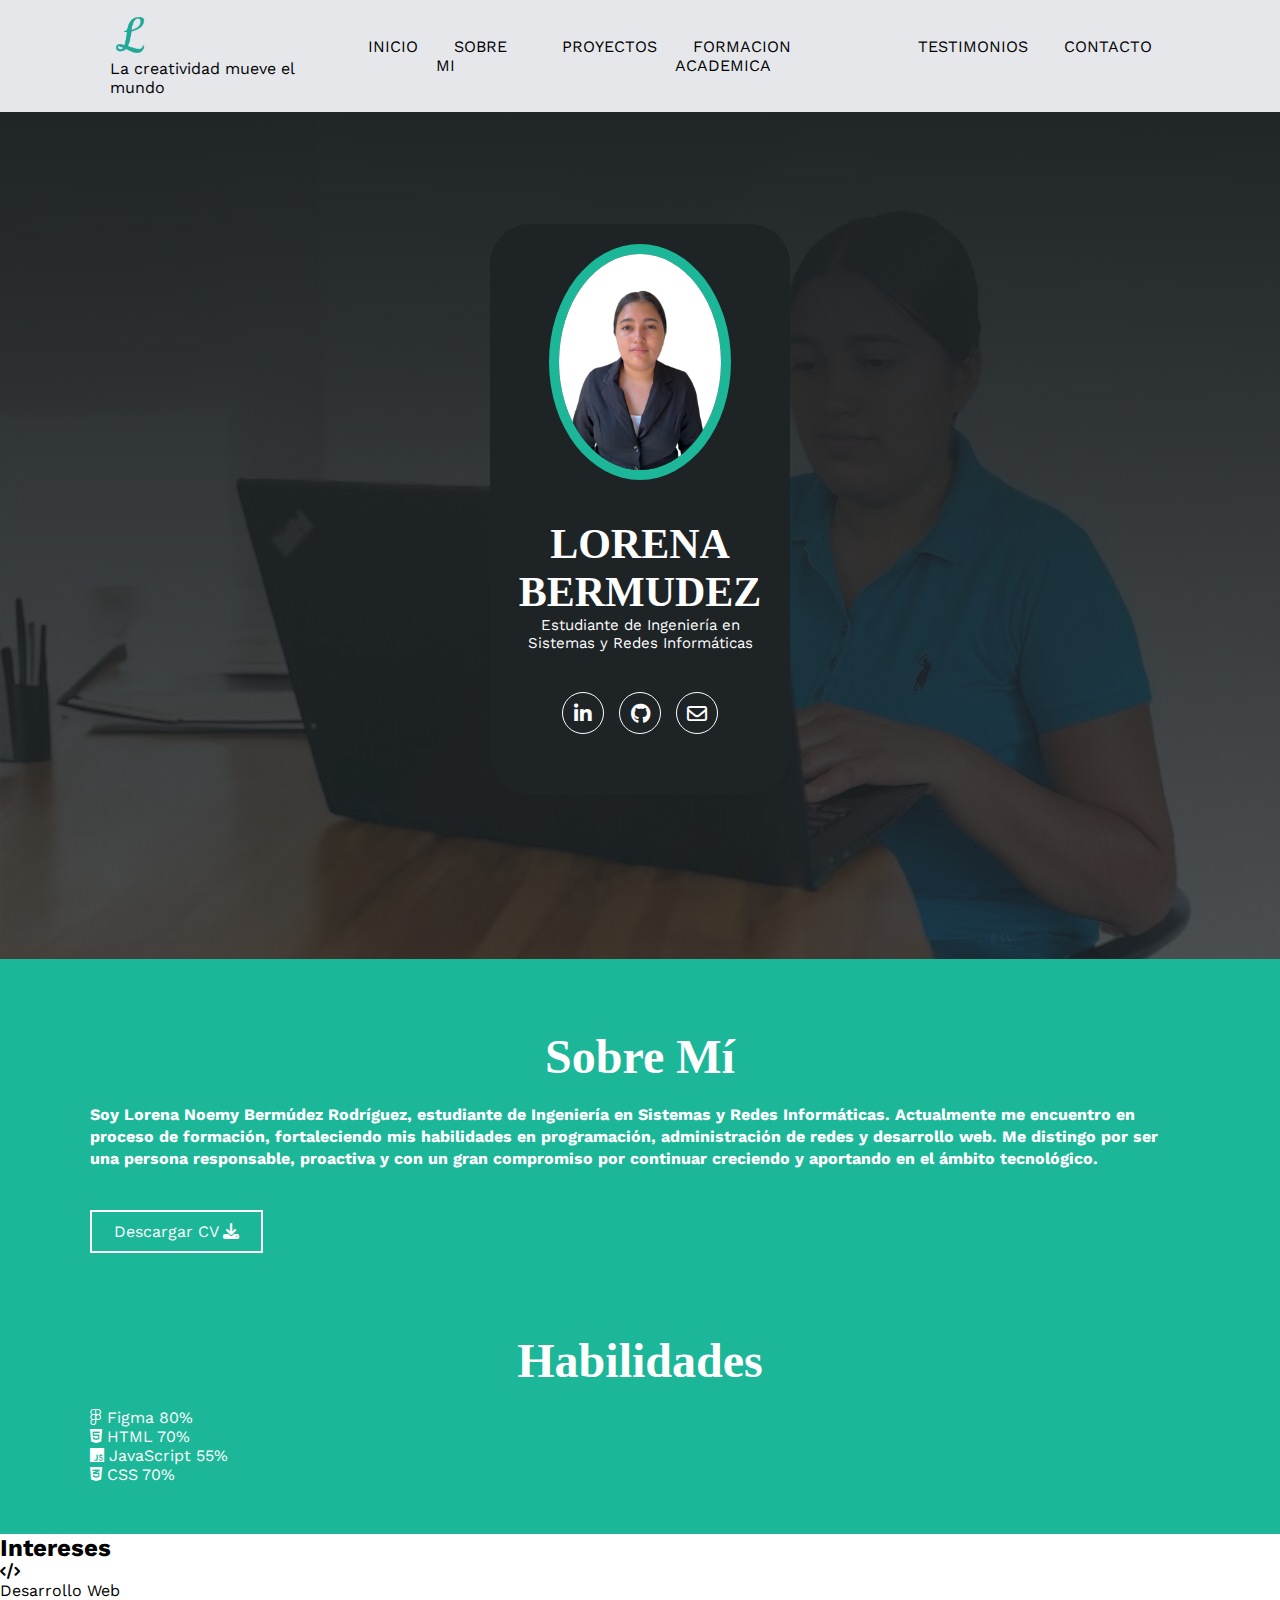
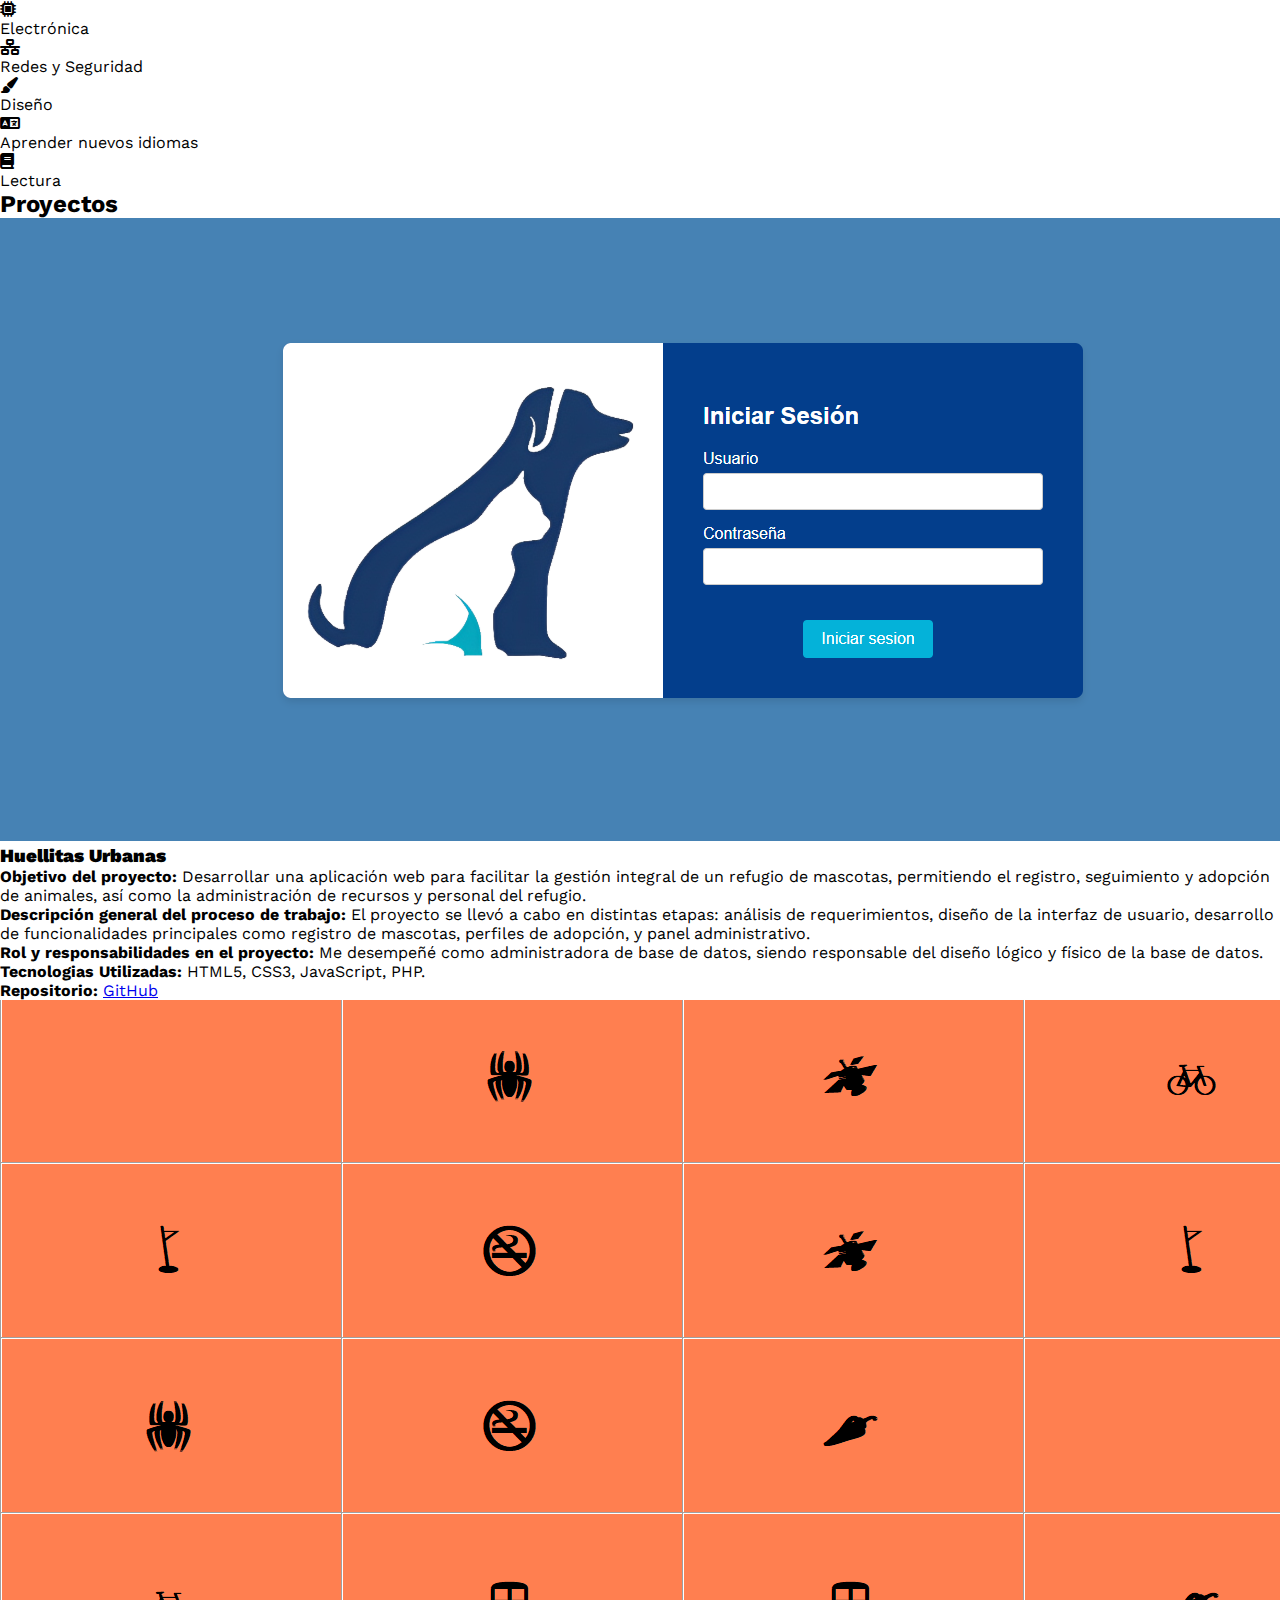
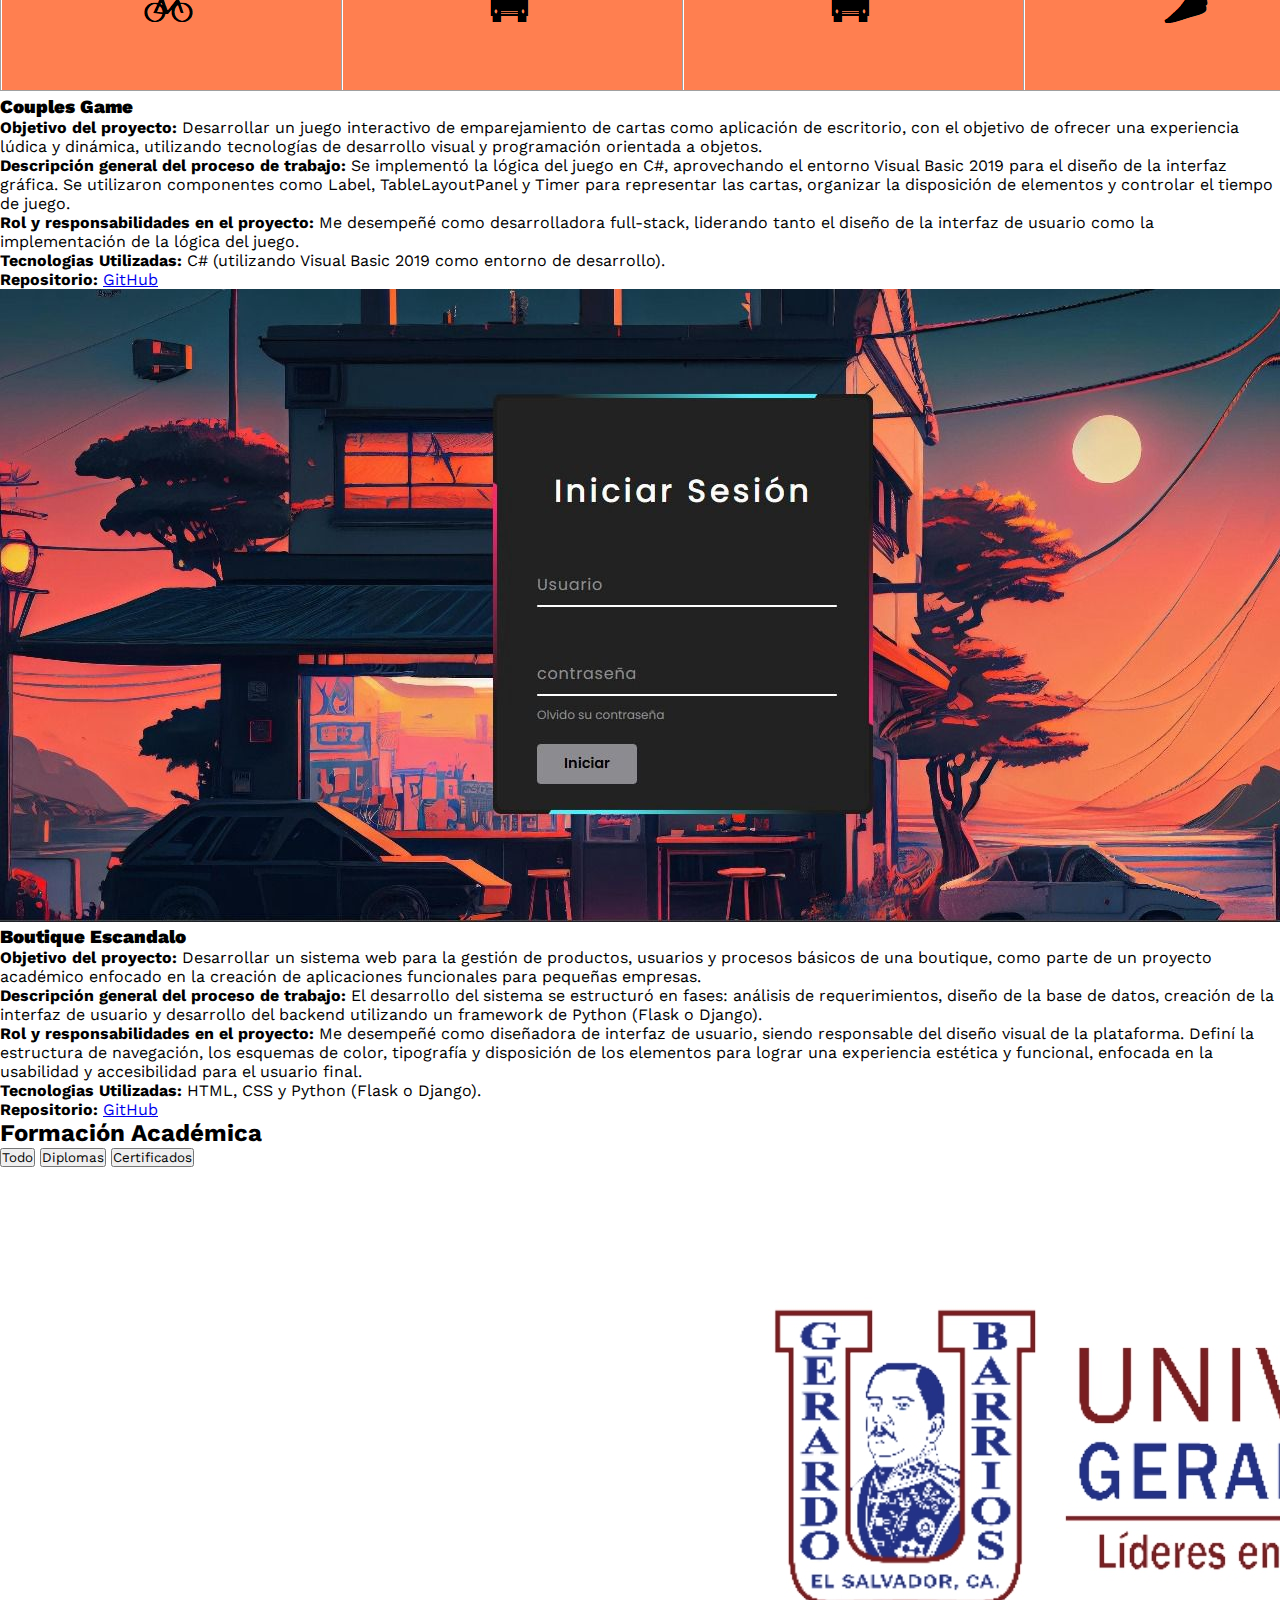
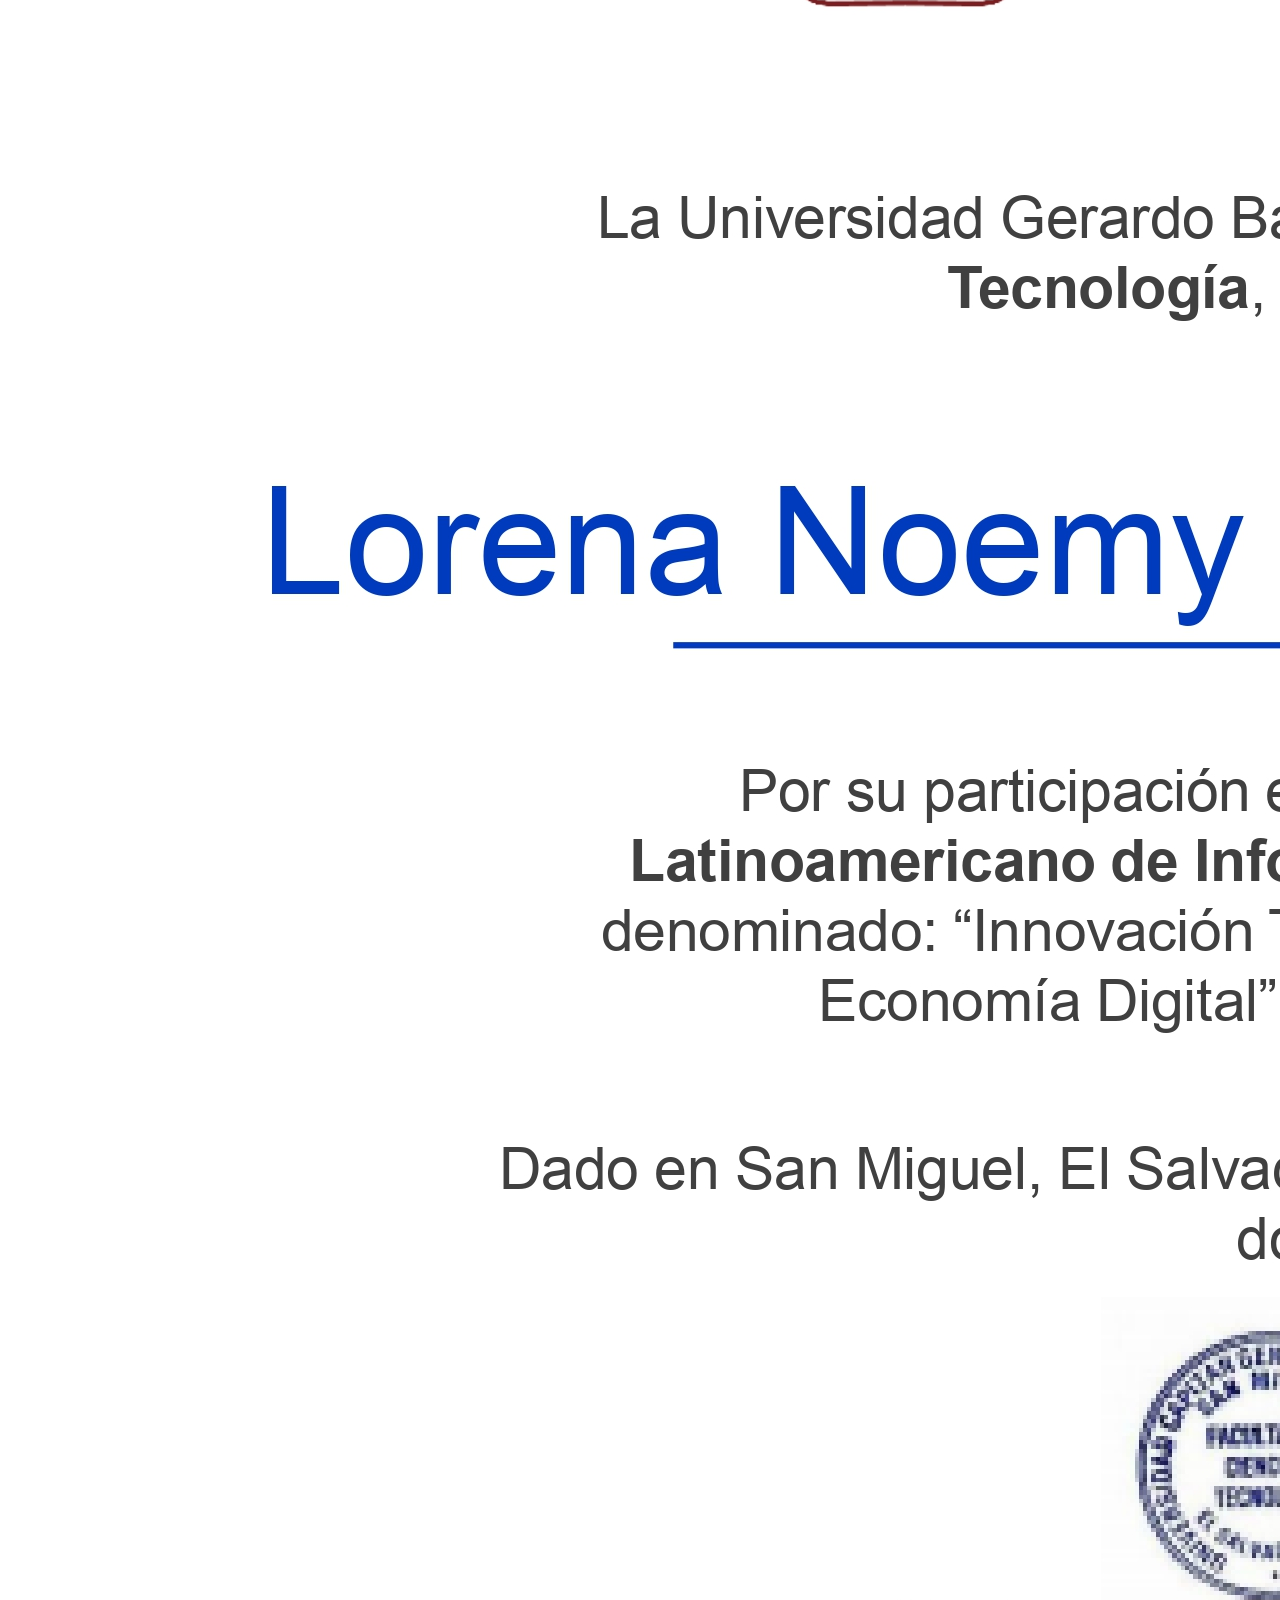
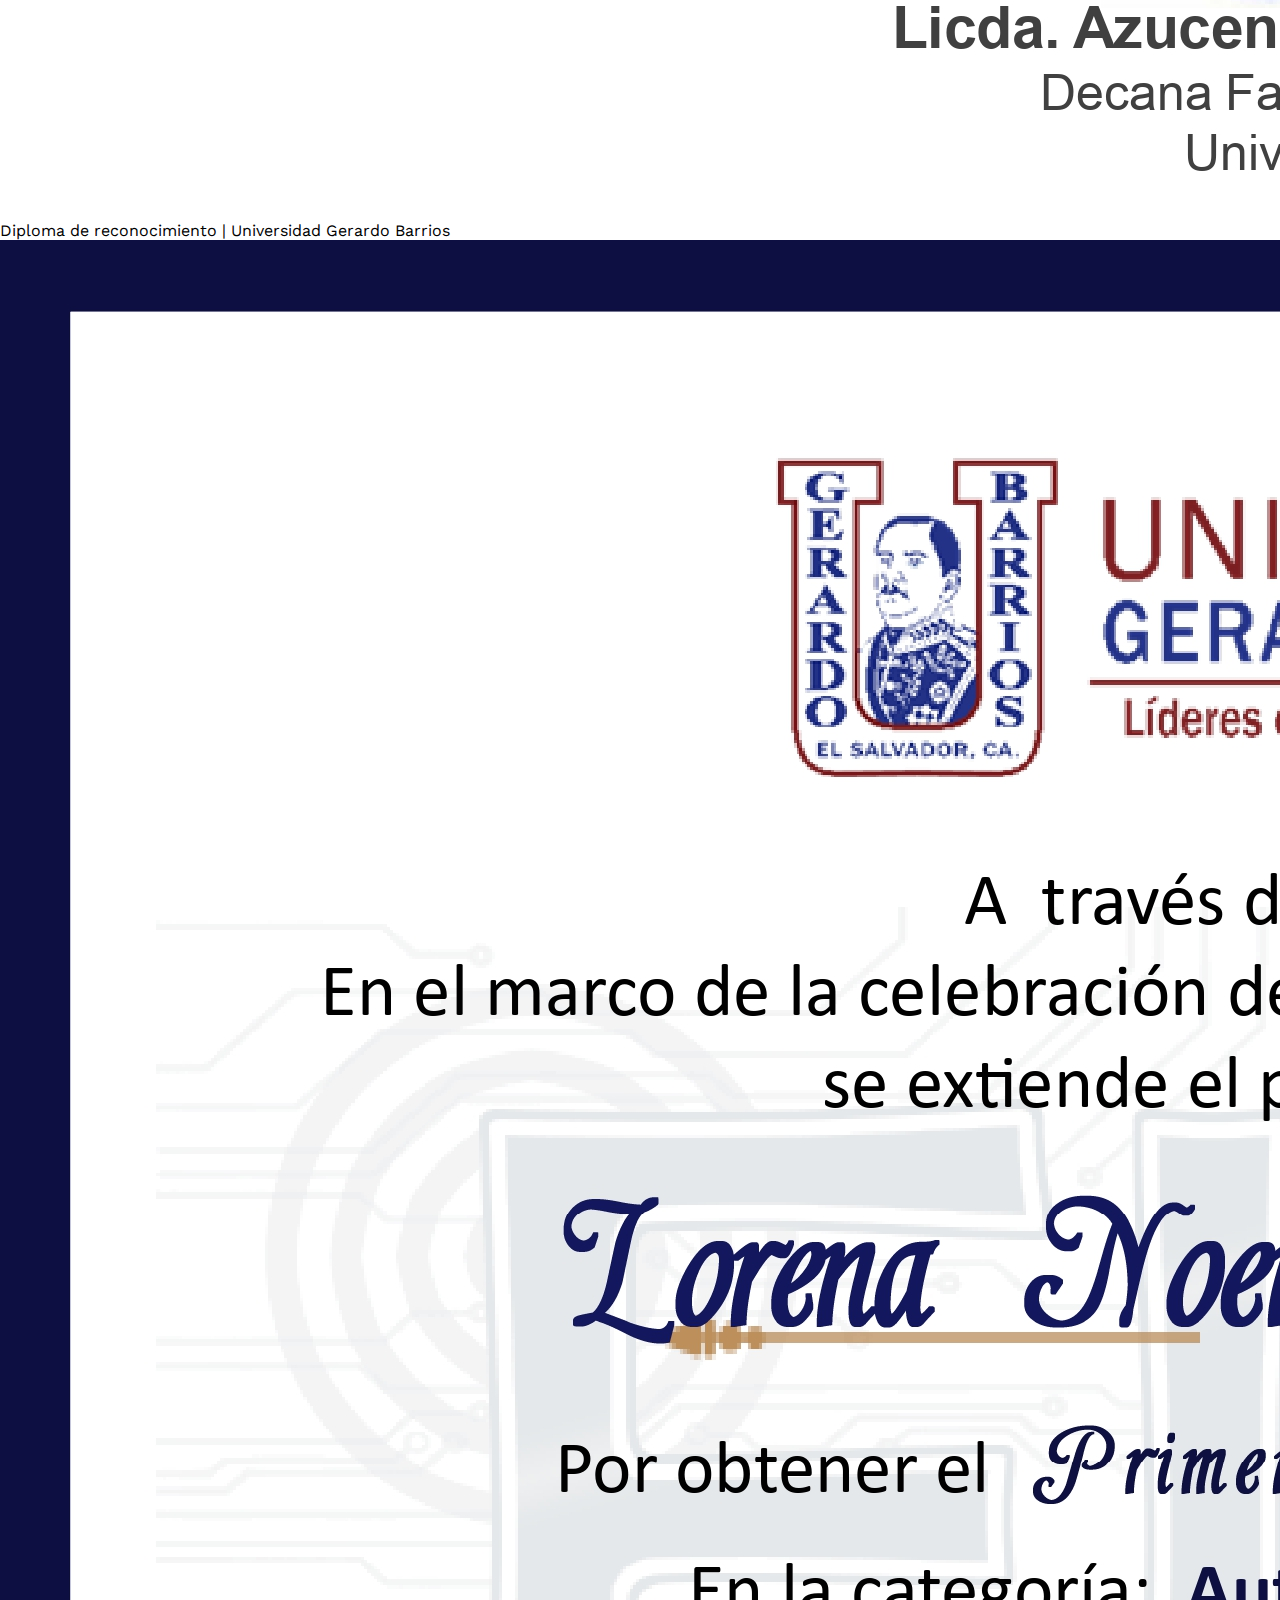
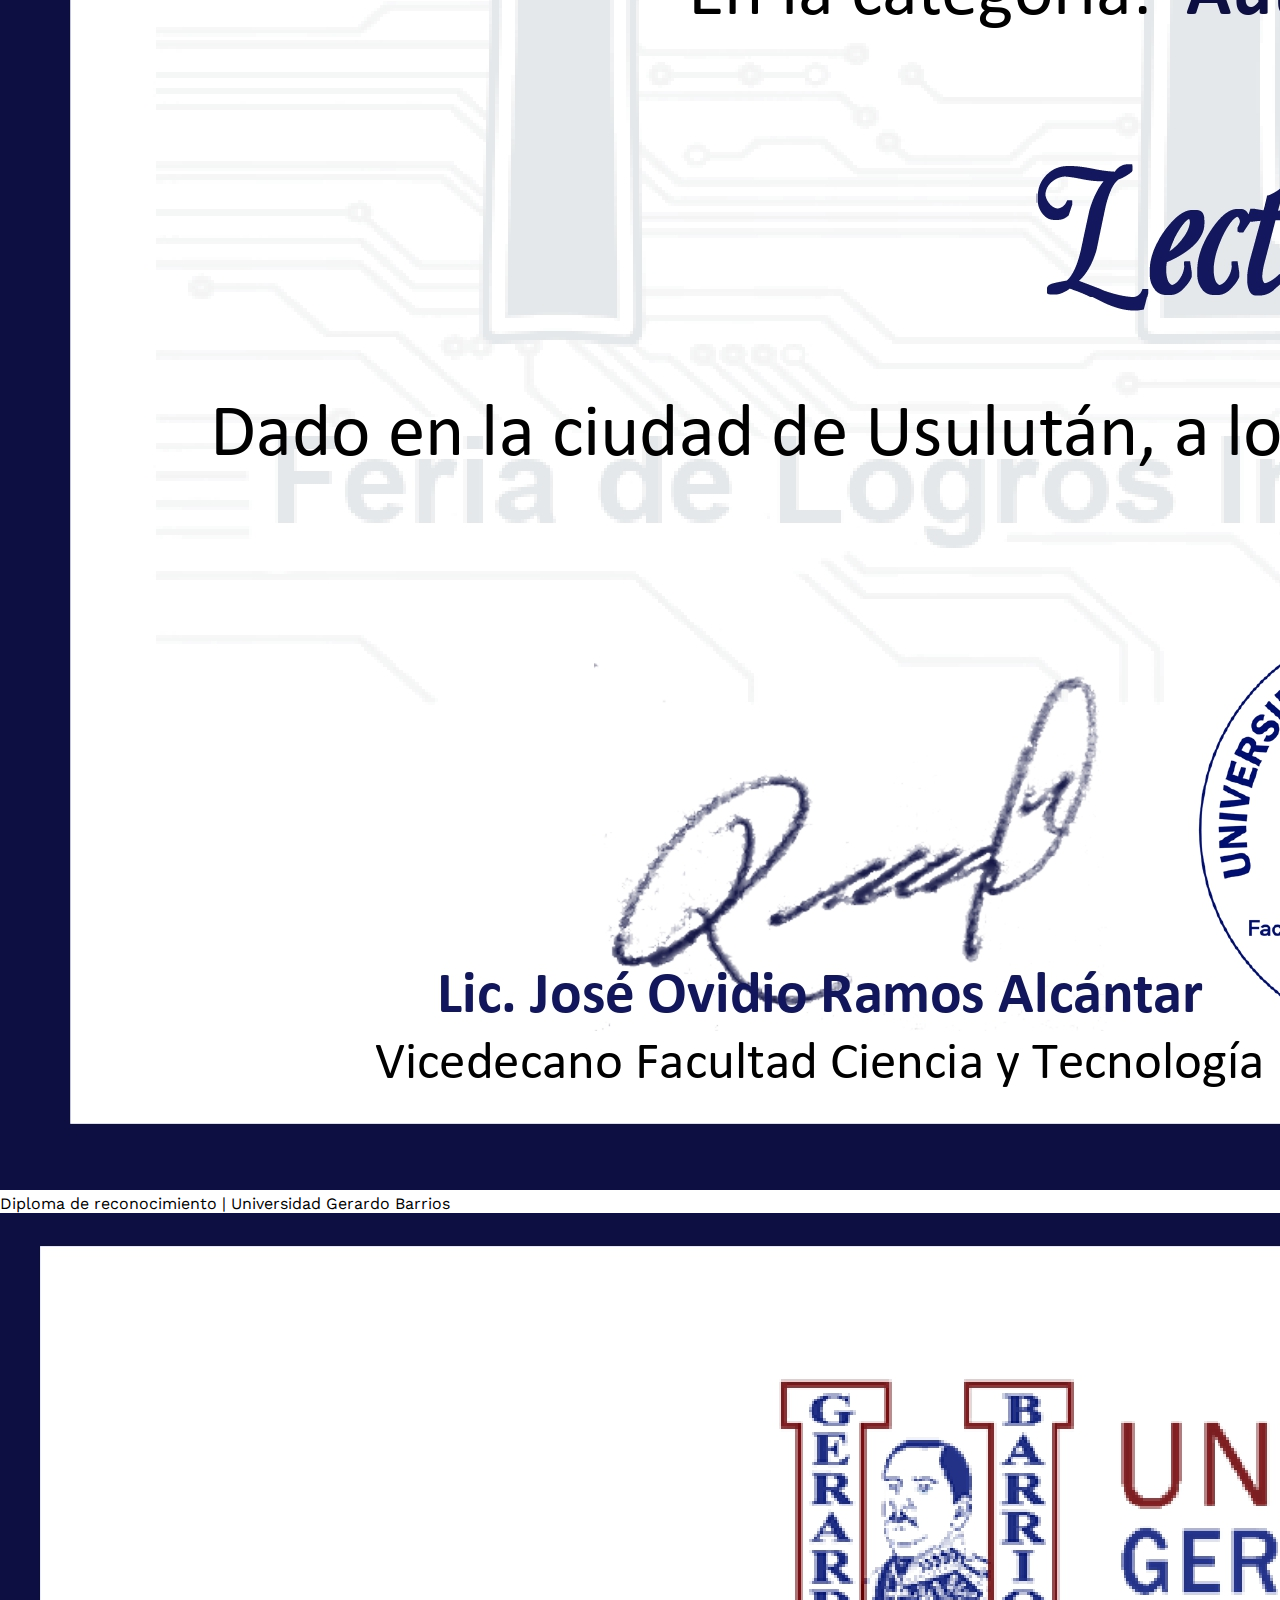
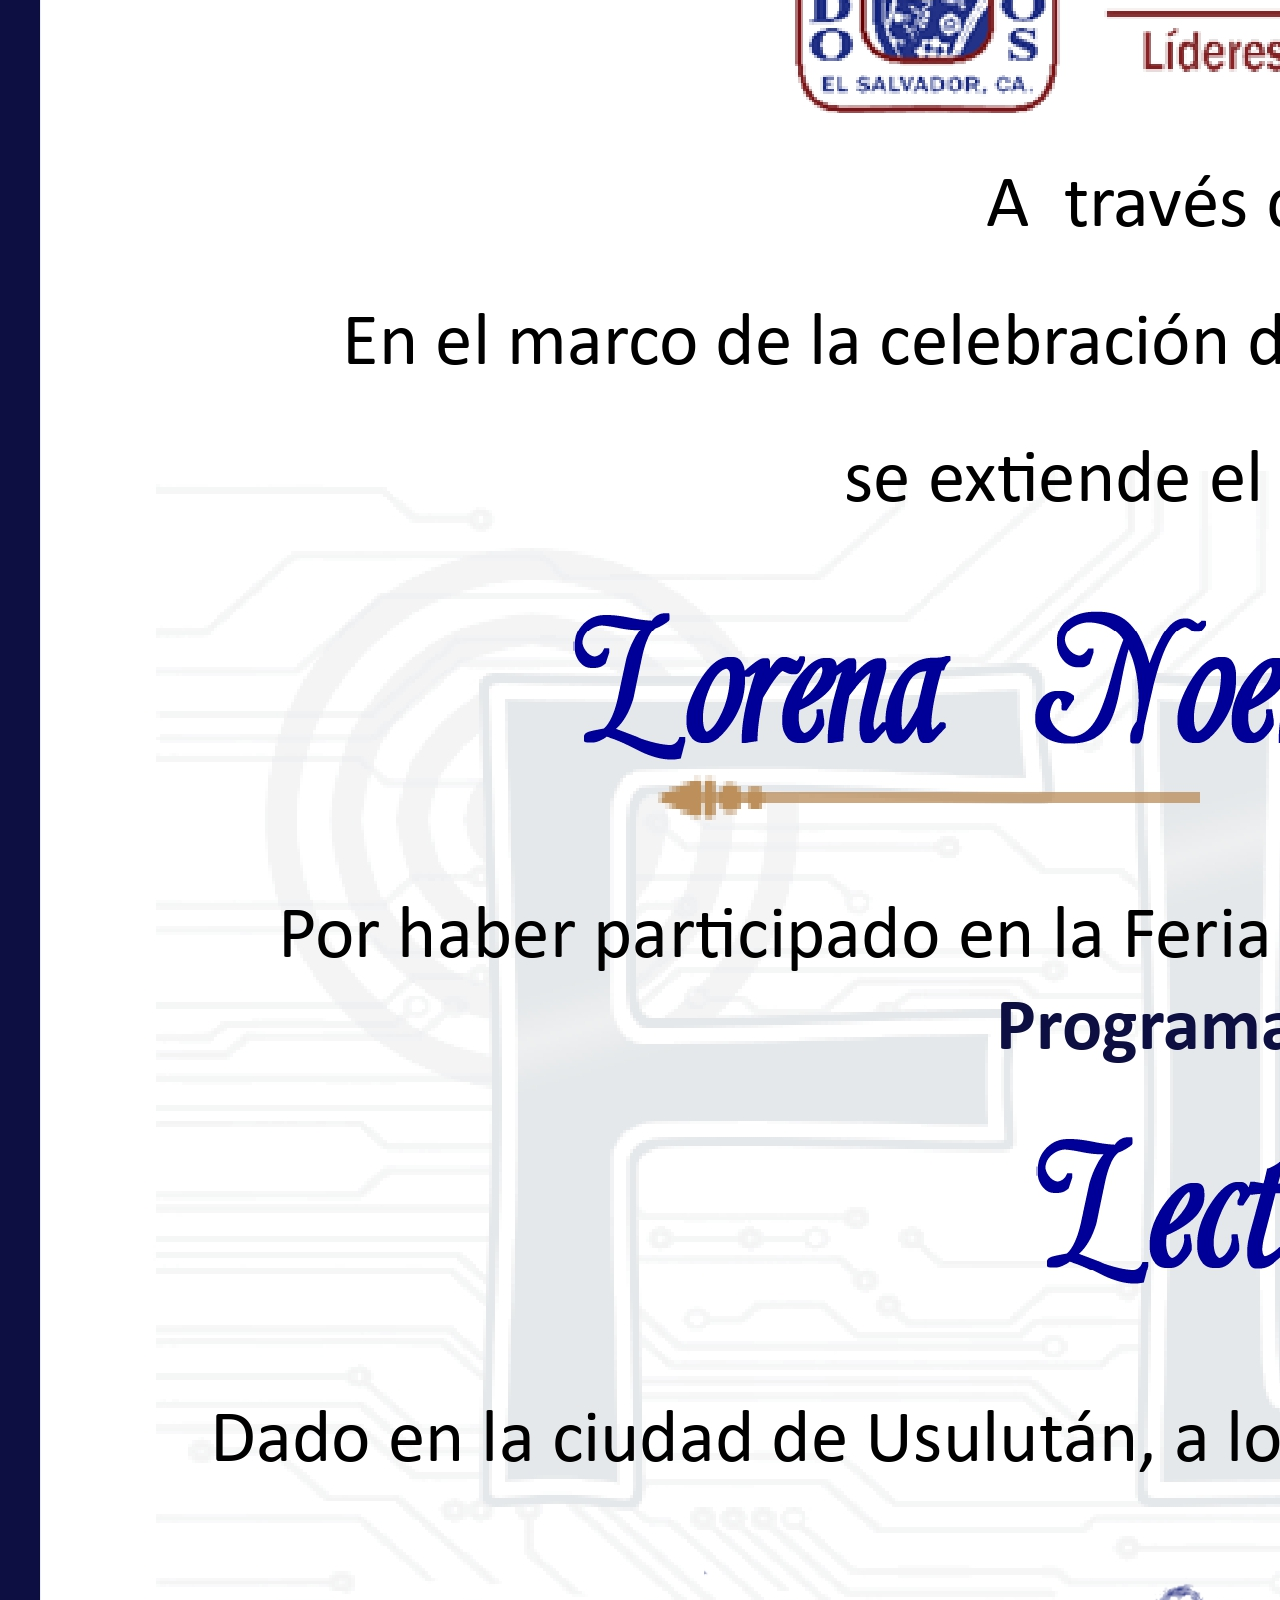
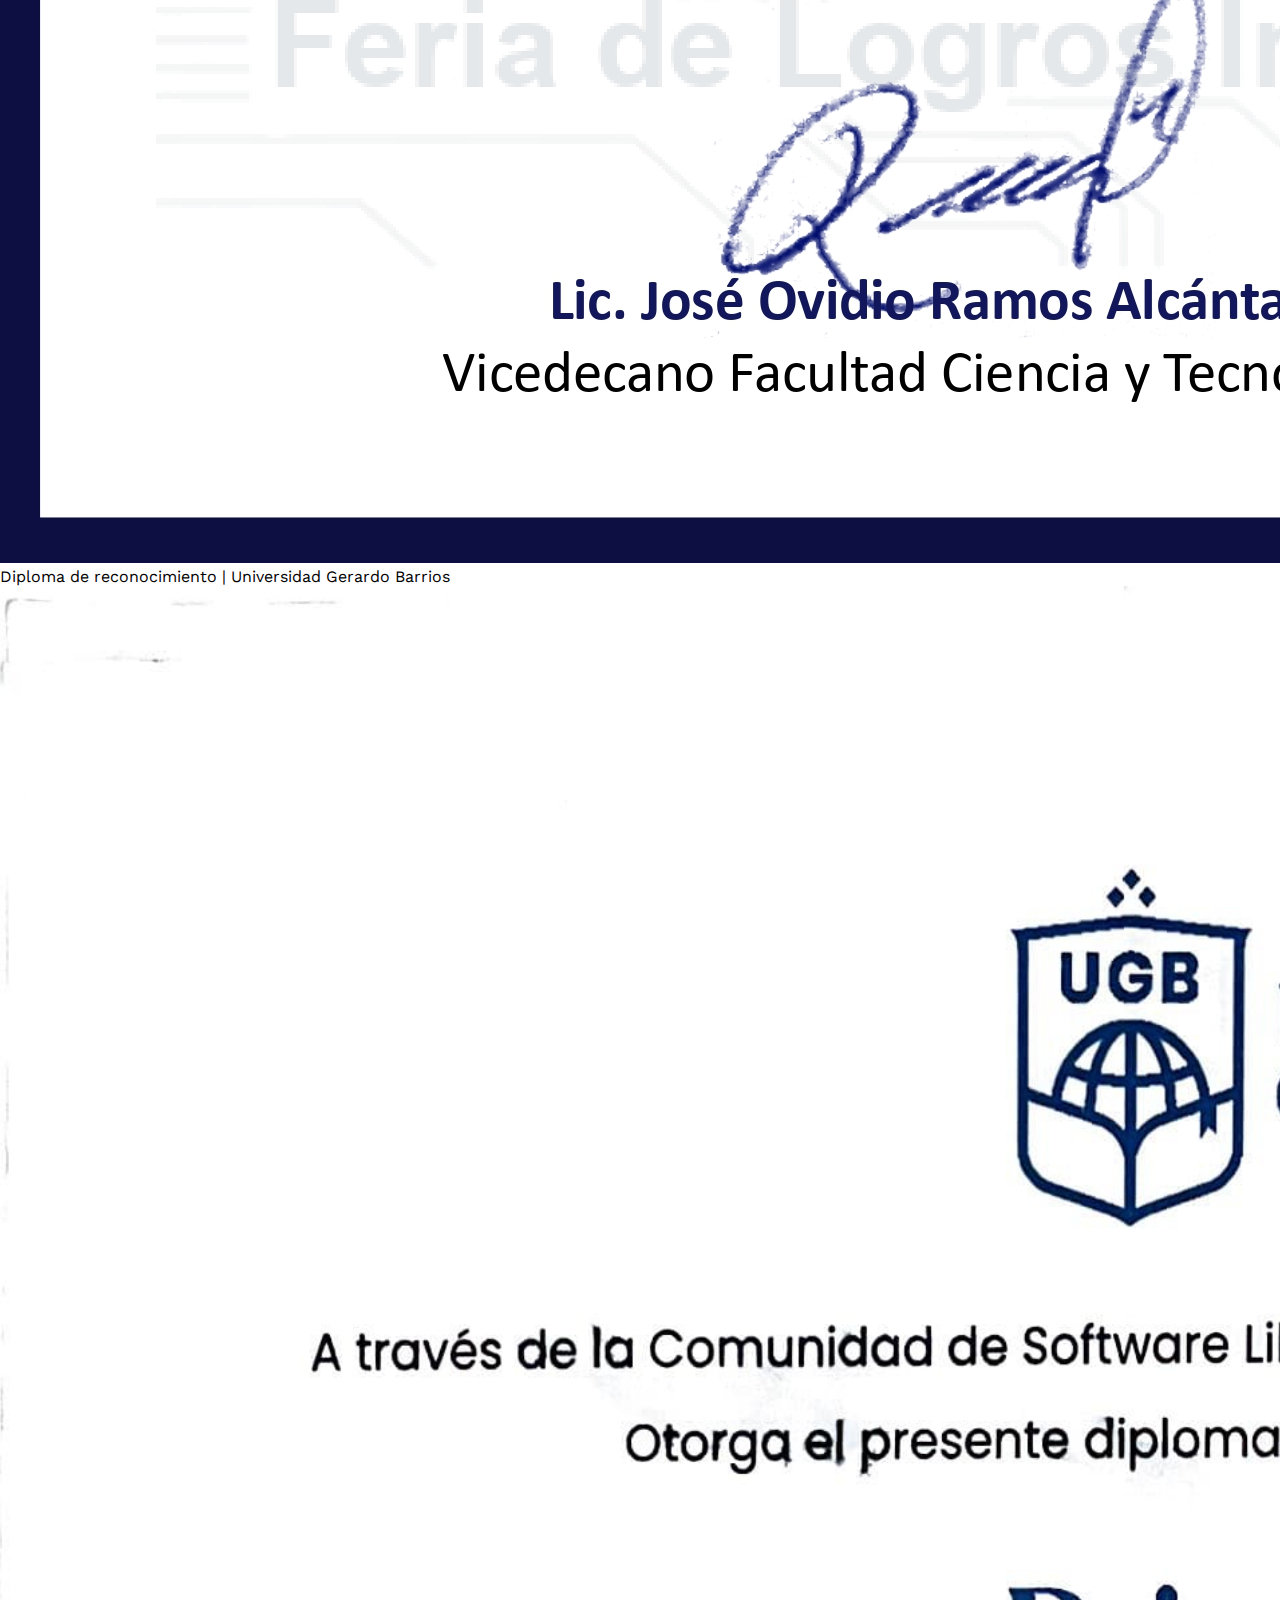
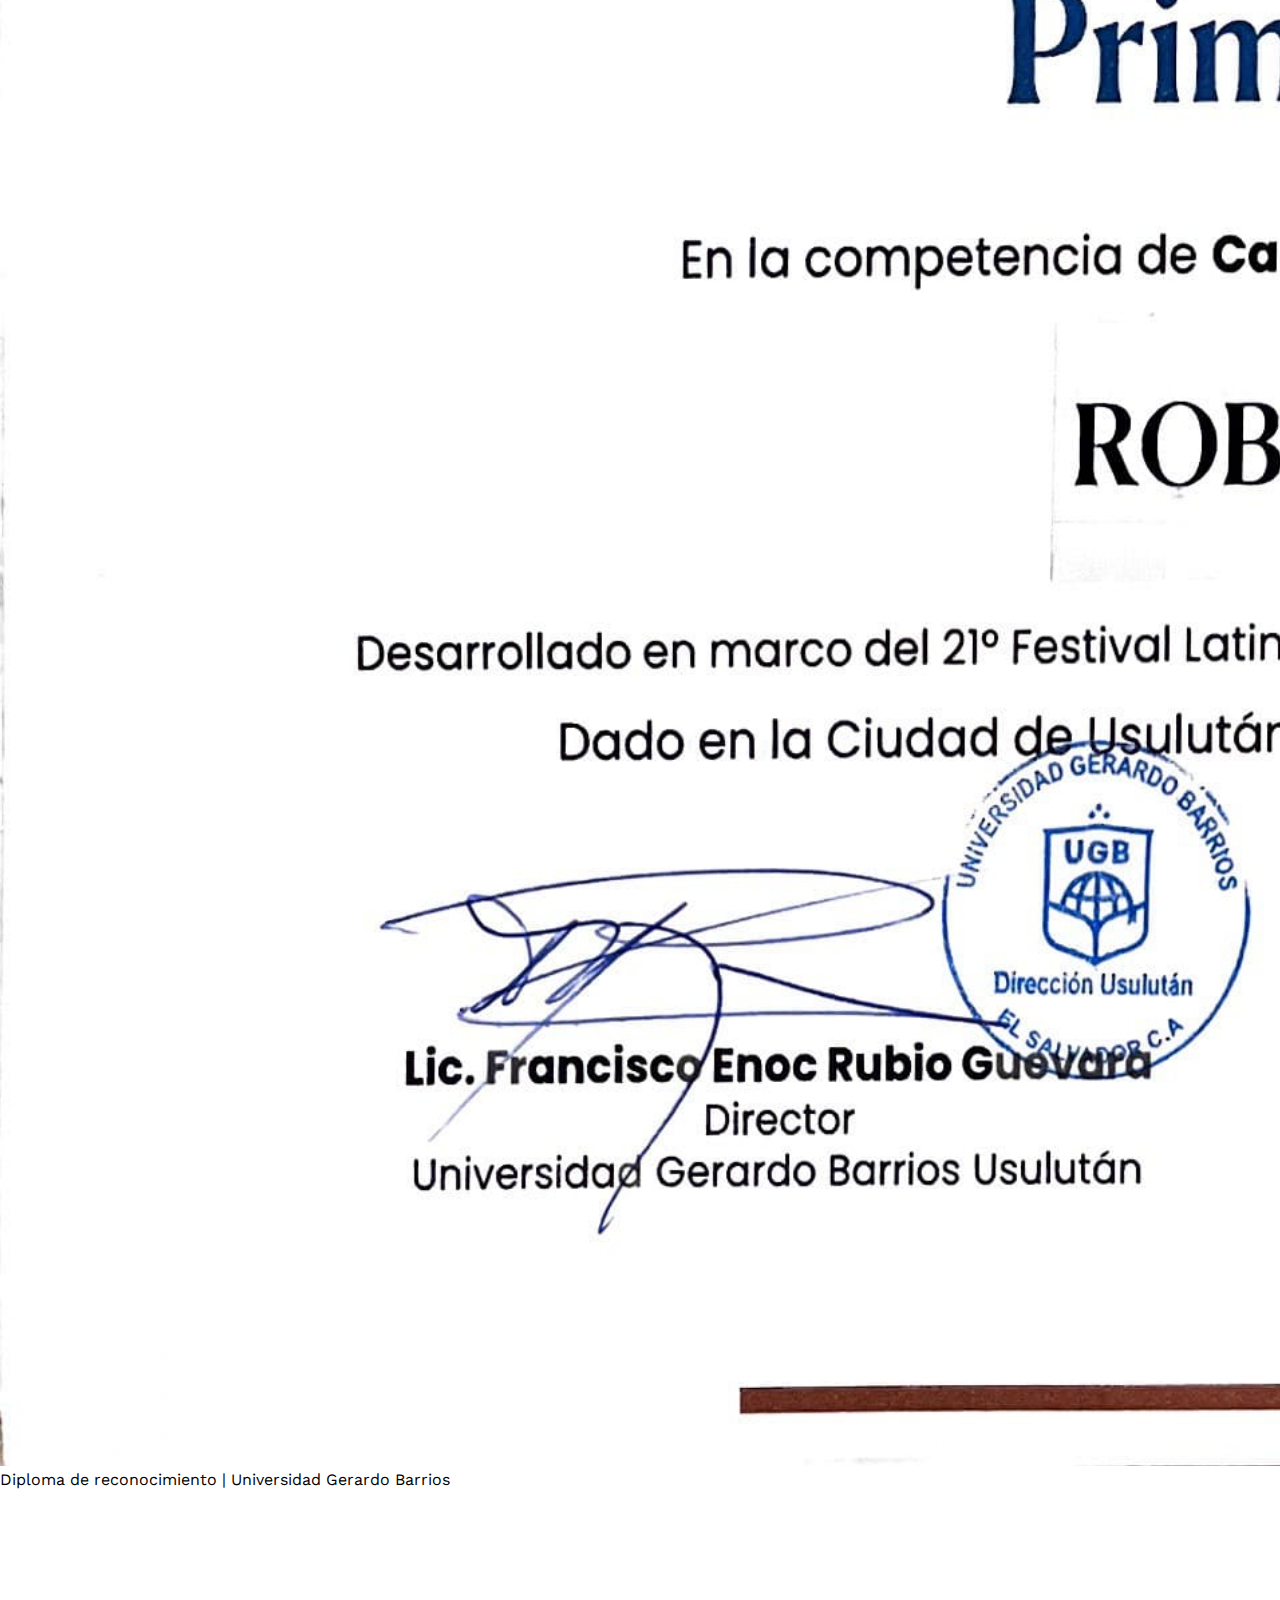
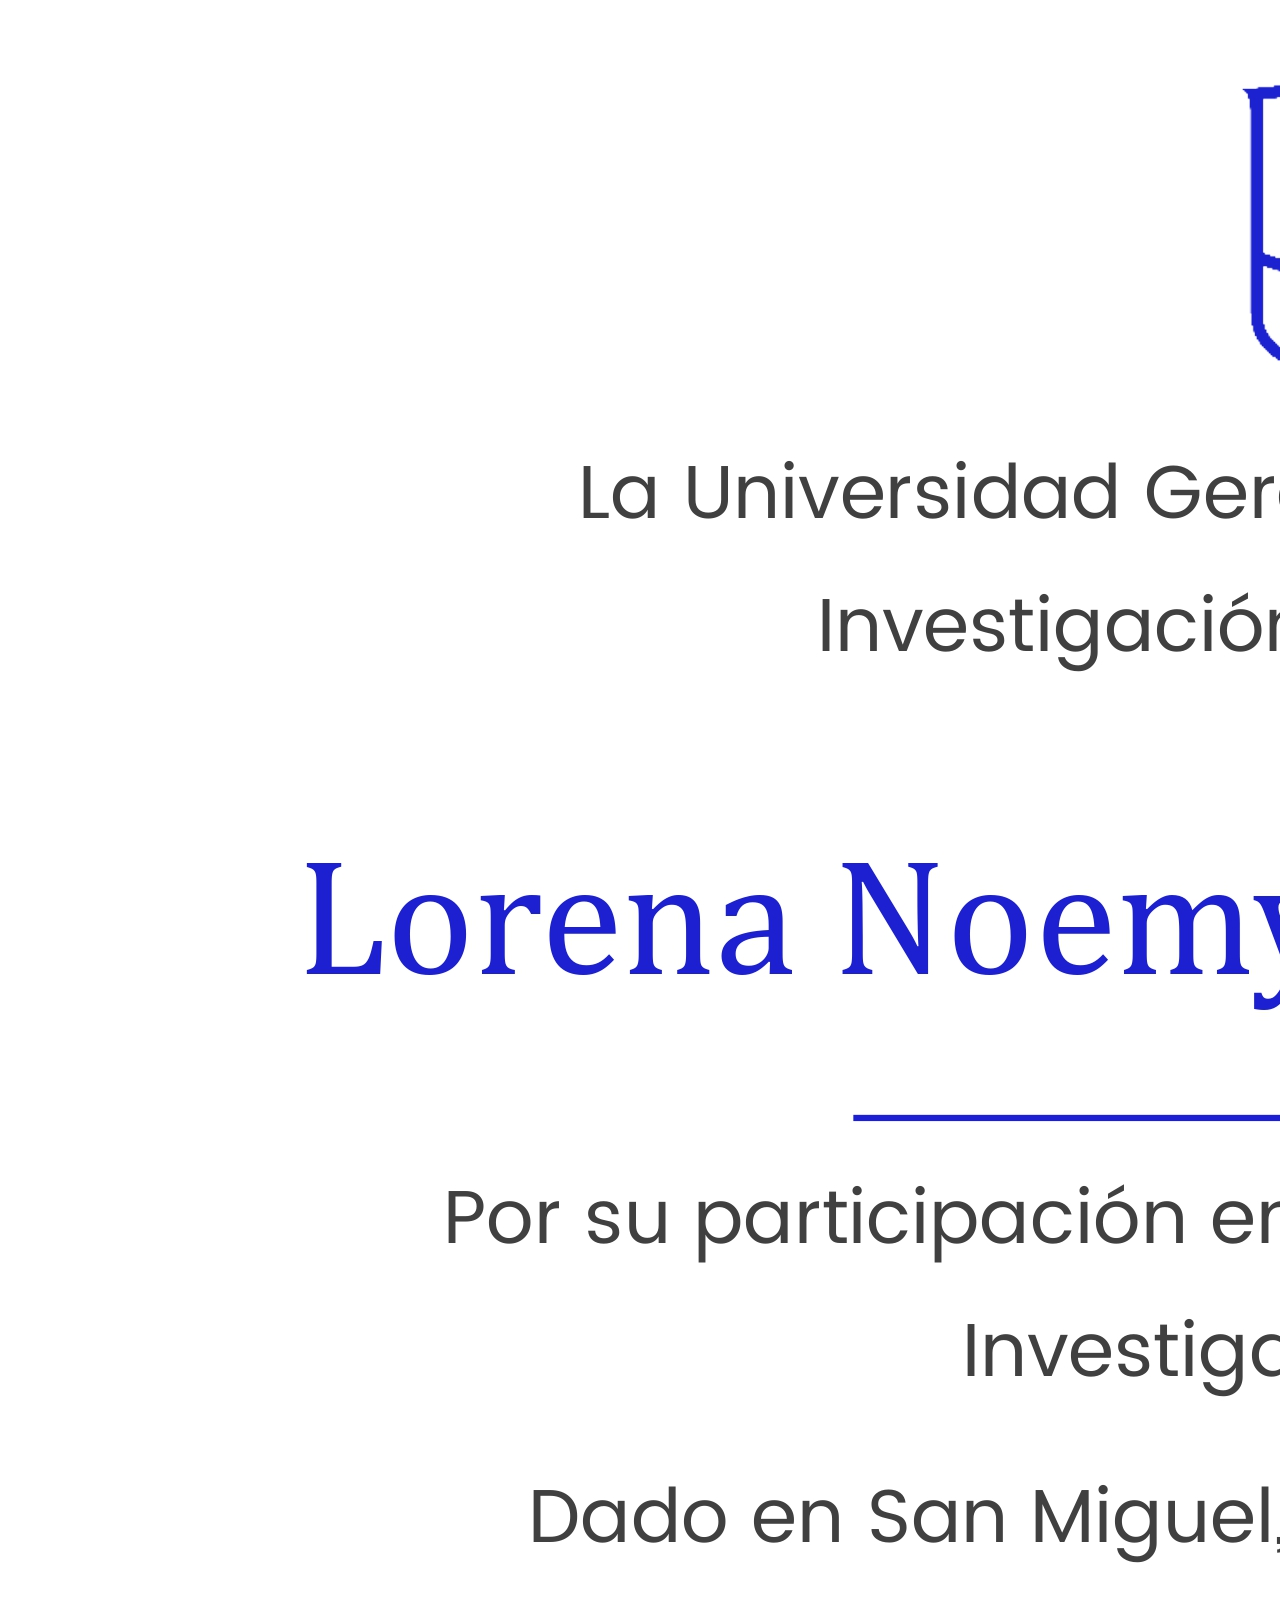
<file: index.html>
<!DOCTYPE html>
<html lang="es">
<head>
    <meta charset="UTF-8">
    <meta http-equiv="X-UA-Compatible" content="IE=edge">
    <meta name="viewport" content="width=device-width, initial-scale=1.0">
    <link rel="stylesheet" href="https://cdnjs.cloudflare.com/ajax/libs/font-awesome/6.7.2/css/all.min.css" integrity="sha512-Evv84Mr4kqVGRNSgIGL/F/aIDqQb7xQ2vcrdIwxfjThSH8CSR7PBEakCr51Ck+w+/U6swU2Im1vVX0SVk9ABhg==" crossorigin="anonymous" referrerpolicy="no-referrer" />
    <title>Lorena Bermudez | Portafolio</title>
    <link rel="icon" href="img/logo.png" type="image/png">
    <link rel="stylesheet" href="estilo.css">
    <link href="https://fonts.googleapis.com/css2?family=Great+Vibes&display=swap" rel="stylesheet">
    <link rel="stylesheet" href="https://cdnjs.cloudflare.com/ajax/libs/font-awesome/6.4.0/css/all.min.css">
</head>
<body>

<!-- Botón flotante de idioma -->
<div class="language-selector">
  <button id="language-button">🌐</button>
  <div id="language-options" class="hidden">
      <button id="english-btn">English</button>
      <button id="spanish-btn">Español</button>
  </div>
</div>

<script>
  // Toggle mostrar/ocultar opciones al hacer click en el botón principal
  document.getElementById("language-button").addEventListener("click", () => {
    document.getElementById("language-options").classList.toggle("hidden");
  });

  // Función para traducir o cambiar idioma
  function traducir(lang) {
    if(lang === "en") {
      window.location.href = "index-en.html";
    } else if(lang === "es") {
      window.location.href = "index.html";
    }
  }

  // Agregar eventos a los botones de idioma
  document.getElementById("english-btn").addEventListener("click", () => traducir("en"));
  document.getElementById("spanish-btn").addEventListener("click", () => traducir("es"));
</script>

<!-- Modal de Imágenes -->
<div id="modal" class="modal">
  <span class="close">&times;</span>
  <a class="prev">&#10094;</a> <!-- Flecha izquierda -->
  <a class="next">&#10095;</a> <!-- Flecha derecha -->
  <div class="modal-content" id="modal-content">
  </div>
</div>  

<script>
  const languageButton = document.getElementById('language-button');
  const languageOptions = document.getElementById('language-options');
  const languageSelector = document.querySelector('.language-selector');

  languageButton.addEventListener('click', (e) => {
    e.stopPropagation(); // Para que el clic en el botón no cierre el menú
    languageOptions.classList.toggle('show');
  });

  // Cerrar si se hace clic fuera del menú
  document.addEventListener('click', (e) => {
    if (!languageSelector.contains(e.target)) {
      languageOptions.classList.remove('show');
    }
  });
</script>

   <!--MENU ENCABEZADO-->
   <div class="contenedor-header">
        <header>
            <div class="logo">
                <a href="#">
                    <img src="  img/logo.png" alt="Logo de Lorena">
                </a>
                <p class="logo-frase">La creatividad mueve el mundo</p>
            </div>            
            <nav id="nav">
                <ul>
                   <li><a href="#inicio">INICIO</a></li>
                   <li><a href="#sobremi">SOBRE MI</a></li>
                   <li><a href="#proyectos">PROYECTOS</a></li>
                   <li><a href="#formacion">FORMACION ACADEMICA</a></li>
                   <li><a href="#testimonios">TESTIMONIOS</a></li>
                   <li><a href="#contacto" onclick="seleccionar()">CONTACTO</a></li>
                </ul>
            </nav>
            <div class="nav-responsive">
                <i class="fa-solid fa-bars"></i>
            </div>  
        </header>
   </div>

   <!-- SECCION INICIO-->
   <section id="inicio" class="inicio">
    <div class="contenido-banner">
        <div class="contenedor-img">
            <img src="img/perfil1.jpg" alt="">
        </div>
        <h1>LORENA BERMUDEZ</h1>
        <h2>Estudiante de Ingeniería en Sistemas y Redes Informáticas</h2>
        <div class="redes">
        <a href="https://www.linkedin.com/in/lorena-bermúdez-4b779b353" target="_blank" class="icono">
        <i class="fa-brands fa-linkedin-in"></i>
        </a>
        <a href="https://github.com/Noemy02" target="_blank" class="icono">
        <i class="fa-brands fa-github"></i>
        </a>
        <a href="mailto:lnoemybr@hotmail.com">
        <i class="fa-regular fa-envelope"></i> 
        </a>
    </div>
    </div>
   </section>
   <!-- SECCION SOBRE MI -->
<section id="sobremi" class="sobremi">
  <div class="contenido-seccion">
    <h2>Sobre Mí</h2>
    <p>
      <span>
        Soy Lorena Noemy Bermúdez Rodríguez, estudiante de Ingeniería en Sistemas y Redes Informáticas. Actualmente me encuentro en proceso de formación, fortaleciendo mis habilidades en programación, administración de redes y desarrollo web. Me distingo por ser una persona responsable, proactiva y con un gran compromiso por continuar creciendo y aportando en el ámbito tecnológico.
      </span>
    </p>
    <a id="cv-link" href="CV-Lorena-Bermudez-Rodriguez-ES.pdf" download>
      <button>
        <span id="cv-text">Descargar CV</span> <i class="fa-solid fa-download"></i>
        <span class="overlay"></span>
      </button>
    </a>

    <h2 style="margin-top: 40px;">Habilidades</h2>
    <div class="habilidades">

      <!-- Figma -->
      <div class="habilidad">
        <div class="info">
          <i class="fa-brands fa-figma icono-figma"></i> Figma
          <span class="porcentaje">80%</span>
        </div>
        <div class="barra">
          <div class="progreso" style="width: 80%;"></div>
        </div>
      </div>

      <!-- HTML -->
      <div class="habilidad">
        <div class="info">
          <i class="fa-brands fa-html5 icono-html"></i> HTML
          <span class="porcentaje">70%</span>
        </div>
        <div class="barra">
          <div class="progreso" style="width: 70%;"></div>
        </div>
      </div>

      <!-- JavaScript -->
      <div class="habilidad">
        <div class="info">
          <i class="fa-brands fa-js icono-js"></i> JavaScript
          <span class="porcentaje">55%</span>
        </div>
        <div class="barra">
          <div class="progreso" style="width: 55%;"></div>
        </div>
      </div>

      <!-- CSS -->
      <div class="habilidad">
        <div class="info">
          <i class="fa-brands fa-css3-alt icono-css"></i> CSS
          <span class="porcentaje">70%</span>
        </div>
        <div class="barra">
          <div class="progreso" style="width: 70%;"></div>
        </div>
      </div>

    </div>
  </div>
</section>
    <div class="separador"></div>
<!-- SECCION INTERESES -->
<section id="intereses" class="intereses">
  <div class="contenido-seccion">
    <h2>Intereses</h2>
    <div class="lista-intereses">
      <div class="interes">
        <i class="fa-solid fa-code"></i>
        <p>Desarrollo Web</p>
      </div>
      <div class="interes">
      <i class="fa-solid fa-microchip"></i>
      <p>Electrónica</p>
      </div>
      <div class="interes">
        <i class="fa-solid fa-network-wired"></i>
        <p>Redes y Seguridad</p>
      </div>
      <div class="interes">
        <i class="fa-solid fa-paint-brush"></i>
        <p>Diseño</p>
      </div>
      <div class="interes">
        <i class="fa-solid fa-language"></i>
        <p>Aprender nuevos idiomas</p>
      </div>
      <div class="interes">
        <i class="fa-solid fa-book"></i>
        <p>Lectura</p>
      </div>
      
    </div>
  </div>
</section>
    <div class="separador"></div>
   <!-- SECCION PROYECTOS-->
<section class="proyectos" id="proyectos">
  <div class="contenido-seccion">
    <h2>Proyectos</h2>
    <div class="galeria-proyectos">
      
      <!-- Proyecto 1 -->
      <div class="proyecto">
        <img src="img/huellitas1.png" alt="Huellitas Urbanas" data-title="Huellitas Urbanas">
        <div class="info-proyecto">
          <h3><strong>Huellitas Urbanas</strong></h3>
          <p><strong>Objetivo del proyecto:</strong> Desarrollar una aplicación web para facilitar la gestión integral de un refugio de mascotas, permitiendo el registro, seguimiento y adopción de animales, así como la administración de recursos y personal del refugio.</p>
          <p><strong>Descripción general del proceso de trabajo:</strong> El proyecto se llevó a cabo en distintas etapas: análisis de requerimientos, diseño de la interfaz de usuario, desarrollo de funcionalidades principales como registro de mascotas, perfiles de adopción, y panel administrativo.</p>
          <p><strong>Rol y responsabilidades en el proyecto:</strong> Me desempeñé como administradora de base de datos, siendo responsable del diseño lógico y físico de la base de datos.</p>
          <p><strong>Tecnologias Utilizadas:</strong> HTML5, CSS3, JavaScript, PHP.</p>
          <p><strong>Repositorio:</strong> <a href="https://github.com/Noemy02/Huellitasurbanas.git" target="_blank">GitHub</a></p>
        </div>
      </div>

      <!-- Proyecto 2 -->
      <div class="proyecto">
        <img src="img/couples1.png" alt="Couples Game" data-title="Couples Game">
        <div class="info-proyecto">
          <h3><strong>Couples Game</strong></h3>
          <p><strong>Objetivo del proyecto:</strong>  Desarrollar un juego interactivo de emparejamiento de cartas como aplicación de escritorio, con el objetivo de ofrecer una experiencia lúdica y dinámica, utilizando tecnologías de desarrollo visual y programación orientada a objetos.</p>
          <p><strong>Descripción general del proceso de trabajo:</strong> Se implementó la lógica del juego en C#, aprovechando el entorno Visual Basic 2019 para el diseño de la interfaz gráfica. Se utilizaron componentes como Label, TableLayoutPanel y Timer para representar las cartas, organizar la disposición de elementos y controlar el tiempo de juego.</p>
          <p><strong>Rol y responsabilidades en el proyecto:</strong> Me desempeñé como desarrolladora full-stack, liderando tanto el diseño de la interfaz de usuario como la implementación de la lógica del juego.</p>
          <p><strong>Tecnologias Utilizadas:</strong> C# (utilizando Visual Basic 2019 como entorno de desarrollo).</p>
          <p><strong>Repositorio:</strong> <a href="https://github.com/Noemy02/Couples_game.git" target="_blank">GitHub</a></p>
        </div>
      </div>

      <!-- Proyecto 3 -->
      <div class="proyecto">
        <img src="img/boutique1.jpeg" alt="Boutique Escandalo" data-title="Boutique Escandalo">
        <div class="info-proyecto">
          <h3><strong>Boutique Escandalo</strong></h3>
          <p><strong>Objetivo del proyecto:</strong> Desarrollar un sistema web para la gestión de productos, usuarios y procesos básicos de una boutique, como parte de un proyecto académico enfocado en la creación de aplicaciones funcionales para pequeñas empresas.</p>
          <p><strong>Descripción general del proceso de trabajo:</strong> El desarrollo del sistema se estructuró en fases: análisis de requerimientos, diseño de la base de datos, creación de la interfaz de usuario y desarrollo del backend utilizando un framework de Python (Flask o Django).</p>
          <p><strong>Rol y responsabilidades en el proyecto:</strong> Me desempeñé como diseñadora de interfaz de usuario, siendo responsable del diseño visual de la plataforma. Definí la estructura de navegación, los esquemas de color, tipografía y disposición de los elementos para lograr una experiencia estética y funcional, enfocada en la usabilidad y accesibilidad para el usuario final.</p>
          <p><strong>Tecnologias Utilizadas:</strong> HTML, CSS y Python (Flask o Django).</p>
          <p><strong>Repositorio:</strong> <a href="https://github.com/Noemy02/Boutique-Escandalo.git" target="_blank">GitHub</a></p>
        </div>
      </div>
    </div> <!-- Fin de galeria-proyectos -->
  </div>
    <div class="separador"></div>

<section class="formacion" id="formacion">
  <div class="contenido-seccion">
    <h2>Formación Académica</h2> 
    <div class="filtros">
    <button class="btn-filtro activo" onclick="filtrarCertificados('todo', event)">Todo</button>
    <button class="btn-filtro" onclick="filtrarCertificados('diploma', event)">Diplomas</button>
    <button class="btn-filtro" onclick="filtrarCertificados('certificado', event)">Certificados</button>
    </div>
    <div class="galeria-certificados">
      <!-- Diplomas -->
      <div class="certificado-item diploma" onclick="abrirModal(this)">
        <img src="img/diploma1.jpg" alt="Diploma">
        <p>Diploma de reconocimiento | Universidad Gerardo Barrios</p>
      </div>
      <div class="certificado-item diploma" onclick="abrirModal(this)">
        <img src="img/diploma2.jpg" alt="Diploma">
        <p>Diploma de reconocimiento | Universidad Gerardo Barrios</p>
      </div>
      <div class="certificado-item diploma" onclick="abrirModal(this)">
        <img src="img/diploma3.jpg" alt="Diploma">
        <p>Diploma de reconocimiento | Universidad Gerardo Barrios</p>
      </div>
      <div class="certificado-item diploma" onclick="abrirModal(this)">
        <img src="img/diploma4.jpg" alt="Diploma">
        <p>Diploma de reconocimiento | Universidad Gerardo Barrios</p>
      </div>
      <div class="certificado-item diploma" onclick="abrirModal(this)">
        <img src="img/diploma5.jpg" alt="Diploma">
        <p>Diploma de reconocimiento | Universidad Gerardo Barrios</p>
      </div>

      <!-- Certificados -->
      <div class="certificado-item certificado" onclick="abrirModal(this)">
        <img src="img/certificado1.jpg" alt="Certificado">
        <p>Canva | Fundamentos de Diseño gráfico</p>
      </div>
      <div class="certificado-item certificado" onclick="abrirModal(this)">
        <img src="img/certificado2.jpg" alt="Certificado">
        <p>Canva | Marketing con Canva</p>
      </div>
    </div>
  </div>

  <!-- Modal -->
  <div id="modalCertificado" class="modal">
    <span class="cerrar" onclick="cerrarModal()">&times;</span>
    <img class="modal-contenido" id="imgModal">
  </div>
</section>
    <div class="separador"></div>
 <!-- SECCION TESTIMONIOS -->
<section id="testimonios">
  <h2>Testimonios</h2>
  <div class="testimonios-container">
    <div class="testimonio">
      <a href="testimonio_lic_torres.pdf" target="_blank" class="btn-descarga">Ver testimonio</a>
      <p>"Lic. Máster. Oscar Roberto Torres Rodríguez"</p>
    </div>

    <div class="testimonio">
      <a href="Carta-de-recomendacion-academica Lorena.pdf" target="_blank" class="btn-descarga">Ver testimonio</a>
      <p>"Ing. Alcir Gustavo Quintanilla Rodríguez"</p>
    </div>

    <div class="testimonio">
      <a href="Carta Lorena.pdf" target="_blank" class="btn-descarga">Ver testimonio</a>
      <p>"Lic. Máster. Herbet René Cordero Henríquez"</p>
    </div>

    <div class="testimonio">
      <a href="Santos Matilde.pdf" target="_blank" class="btn-descarga">Ver testimonio</a>
      <p>"Lic. Santos Matilde Medina Palacios"</p>
    </div>

  </div>
</section>

    <div class="separador"></div>
<!-- SECCION CONTACTO -->
<section class="contacto" id="contacto">
  <div class="contenido-contacto">
    <h2>Contacto</h2>
    <form id="formulario-contacto" action="https://formspree.io/f/mgvyogrn" method="POST">
      <div class="input-group">
        <p>¿Tienes alguna consulta? No dudes en contactarme. Será un placer atenderte.</p>
        <p></p>
        <label for="nombre">Nombre</label>
        <input type="text" id="nombre" name="nombre" required />
      </div>

      <div class="input-group">
        <label for="email">Correo electrónico</label>
        <input type="email" id="email" name="email" required />
      </div>

      <div class="input-group">
        <label for="mensaje">Mensaje</label>
        <textarea id="mensaje" name="mensaje" rows="5" required></textarea>
      </div>

      <!-- Anti-bot -->
      <input type="text" name="_gotcha" style="display:none" />

      <button type="submit">Enviar mensaje</button>
    </form>

    <p id="mensaje-exito" style="display:none; color: green; text-align:center; margin-top:1rem;">
      ¡Mensaje enviado con éxito!
    </p>
    <p id="mensaje-error" style="display:none; color: red; text-align:center; margin-top:1rem;">
      Hubo un error al enviar. Por favor intenta nuevamente.
    </p>
  </div>
</section>

<script>
  const form = document.getElementById("formulario-contacto");
  const mensajeExito = document.getElementById("mensaje-exito");
  const mensajeError = document.getElementById("mensaje-error");

  form.addEventListener("submit", async (e) => {
    e.preventDefault();

    mensajeExito.style.display = "none";
    mensajeError.style.display = "none";

    const formData = new FormData(form);

    try {
      const response = await fetch(form.action, {
        method: "POST",
        body: formData,
        headers: { Accept: "application/json" },
      });

      if (response.ok) {
        mensajeExito.style.display = "block";
        form.reset();
      } else {
        mensajeError.style.display = "block";
      }
    } catch (error) {
      mensajeError.style.display = "block";
    }
  });
</script>


        <!-- footer -->
        <footer>
            <a href="#inicio" class="arriba">
                <i class="fa-solid fa-angles-up"></i>
            </a>
        <div class="redes">
        <a href="https://www.linkedin.com/in/lorena-bermúdez-4b779b353" target="_blank" class="icono">
        <i class="fa-brands fa-linkedin-in"></i>
        </a>
        <a href="https://github.com/Noemy02" target="_blank" class="icono">
        <i class="fa-brands fa-github"></i>
        </a>
    </div>            
            <p>&copy; 2025 Lorena Noemy Bermúdez Rodríguez. Todos los derechos reservados.</p> 
        </footer>
    
        <script src="script.js"></script>
    
</body>
</html>
</file>
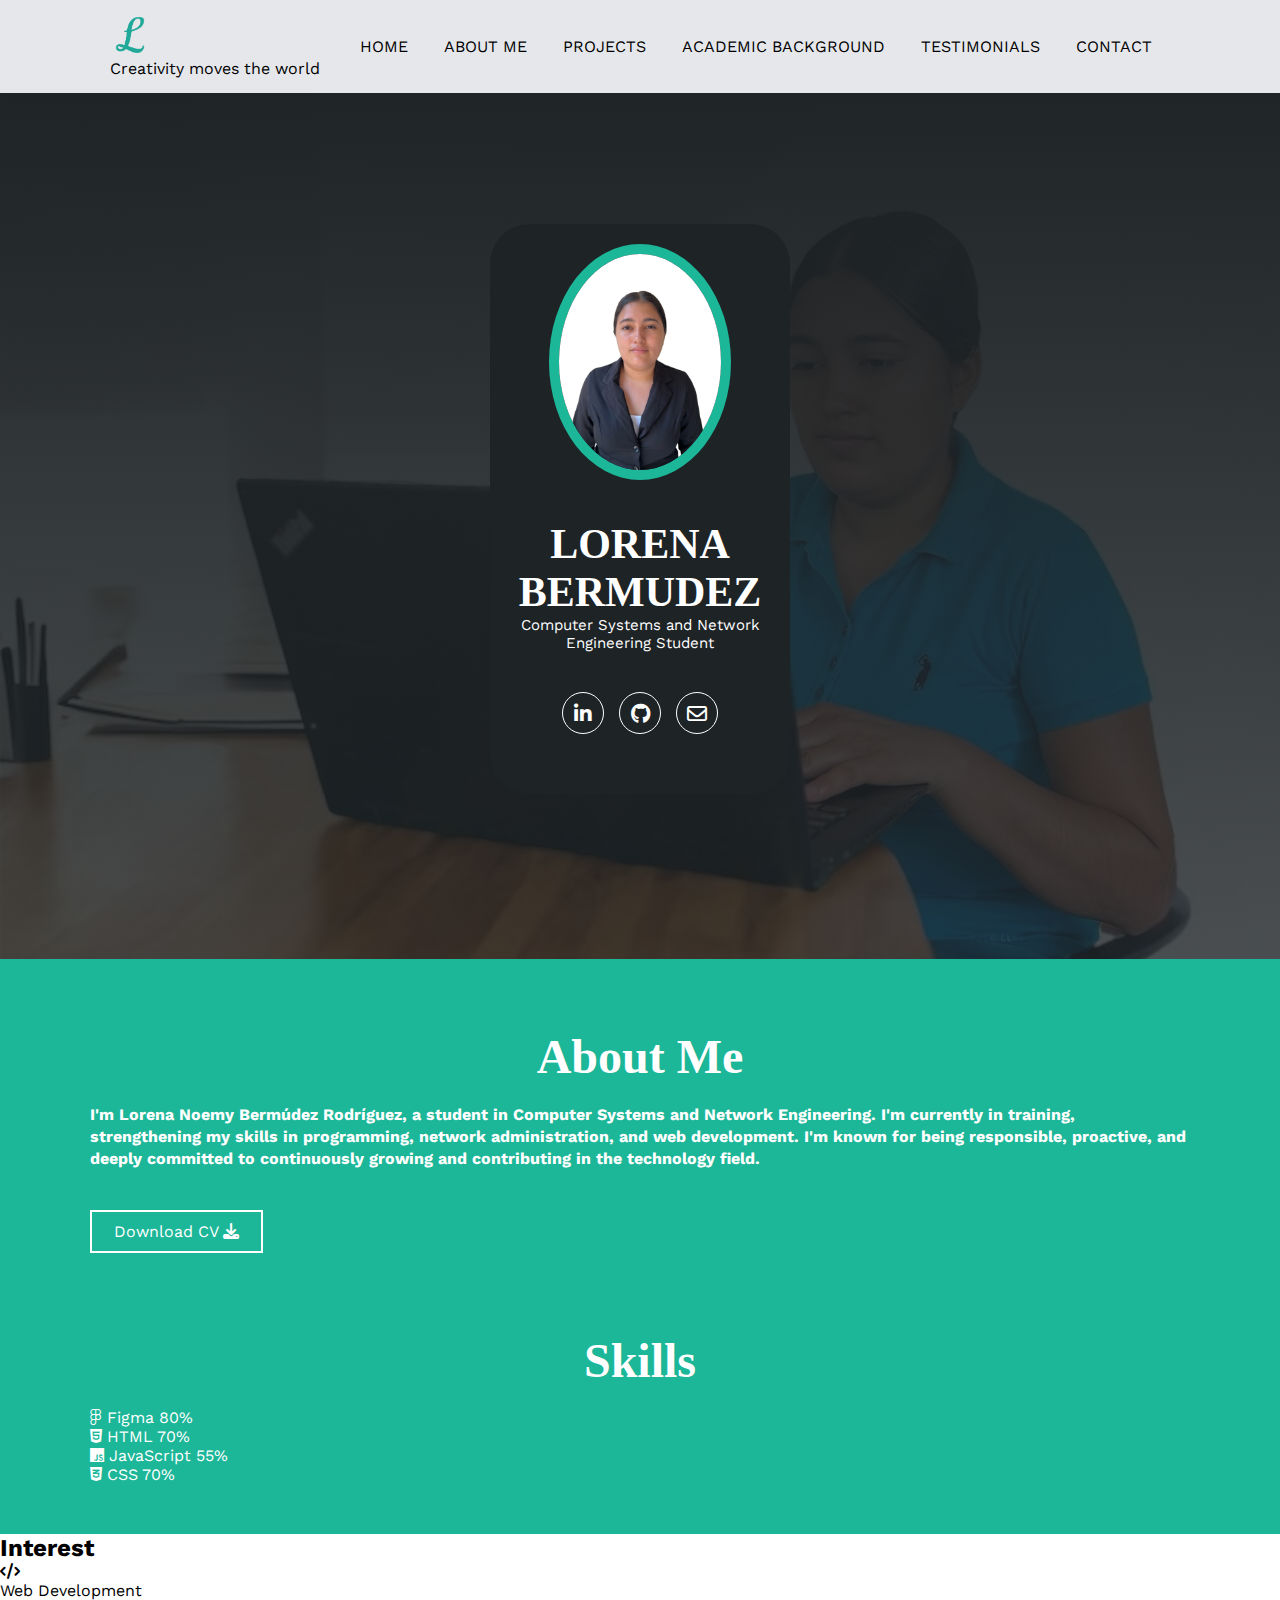
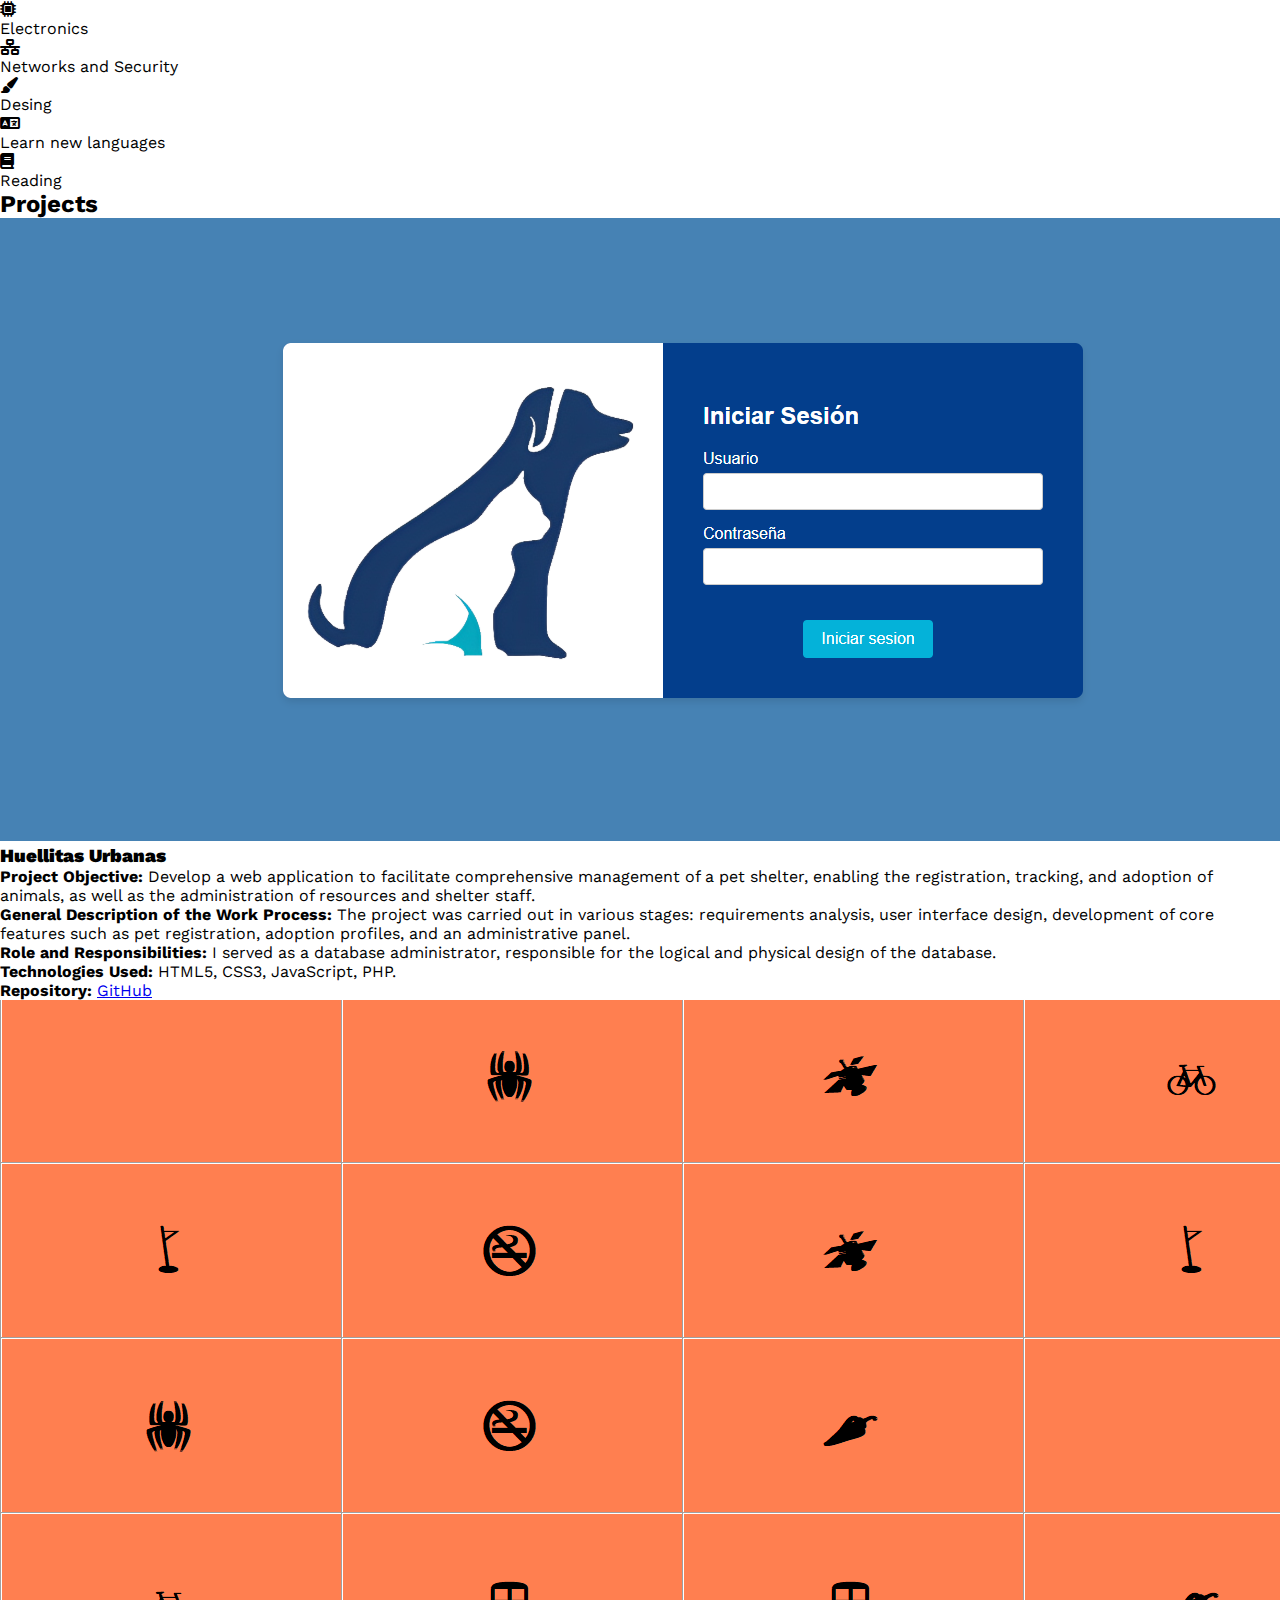
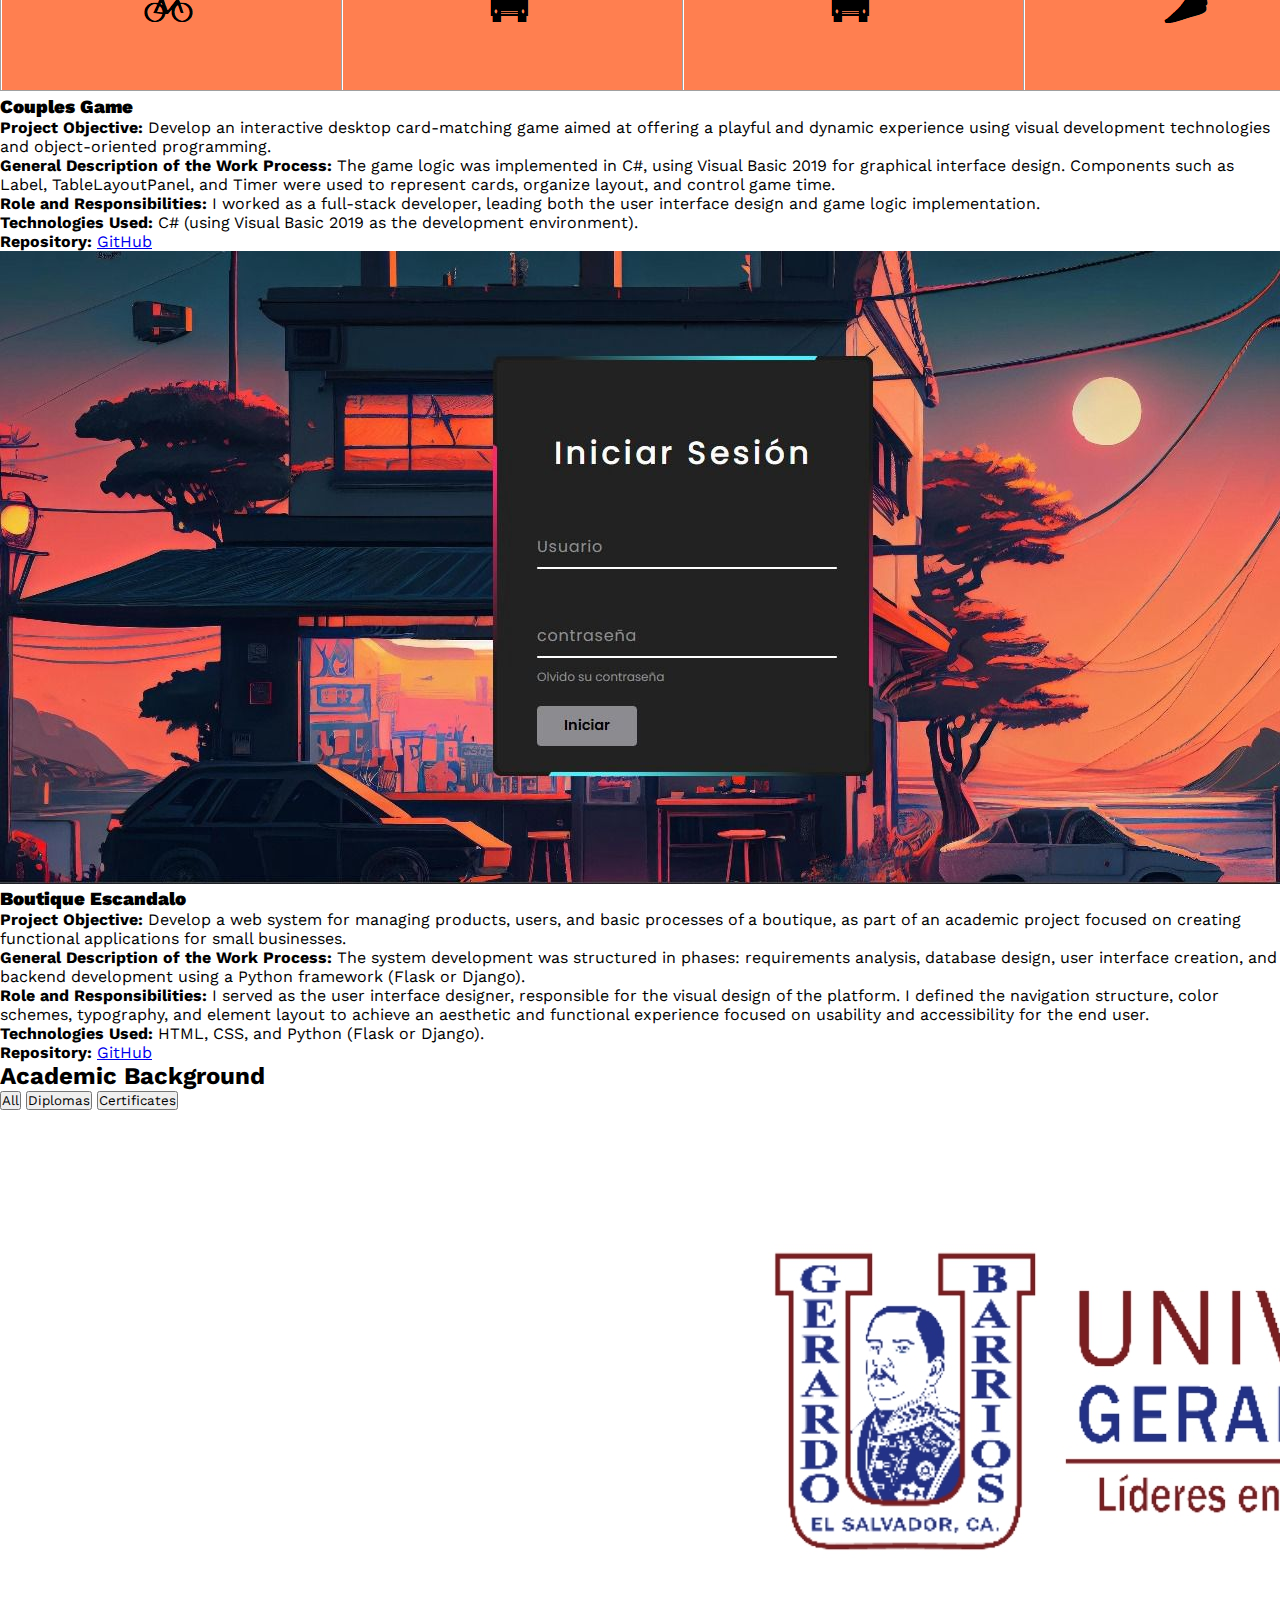
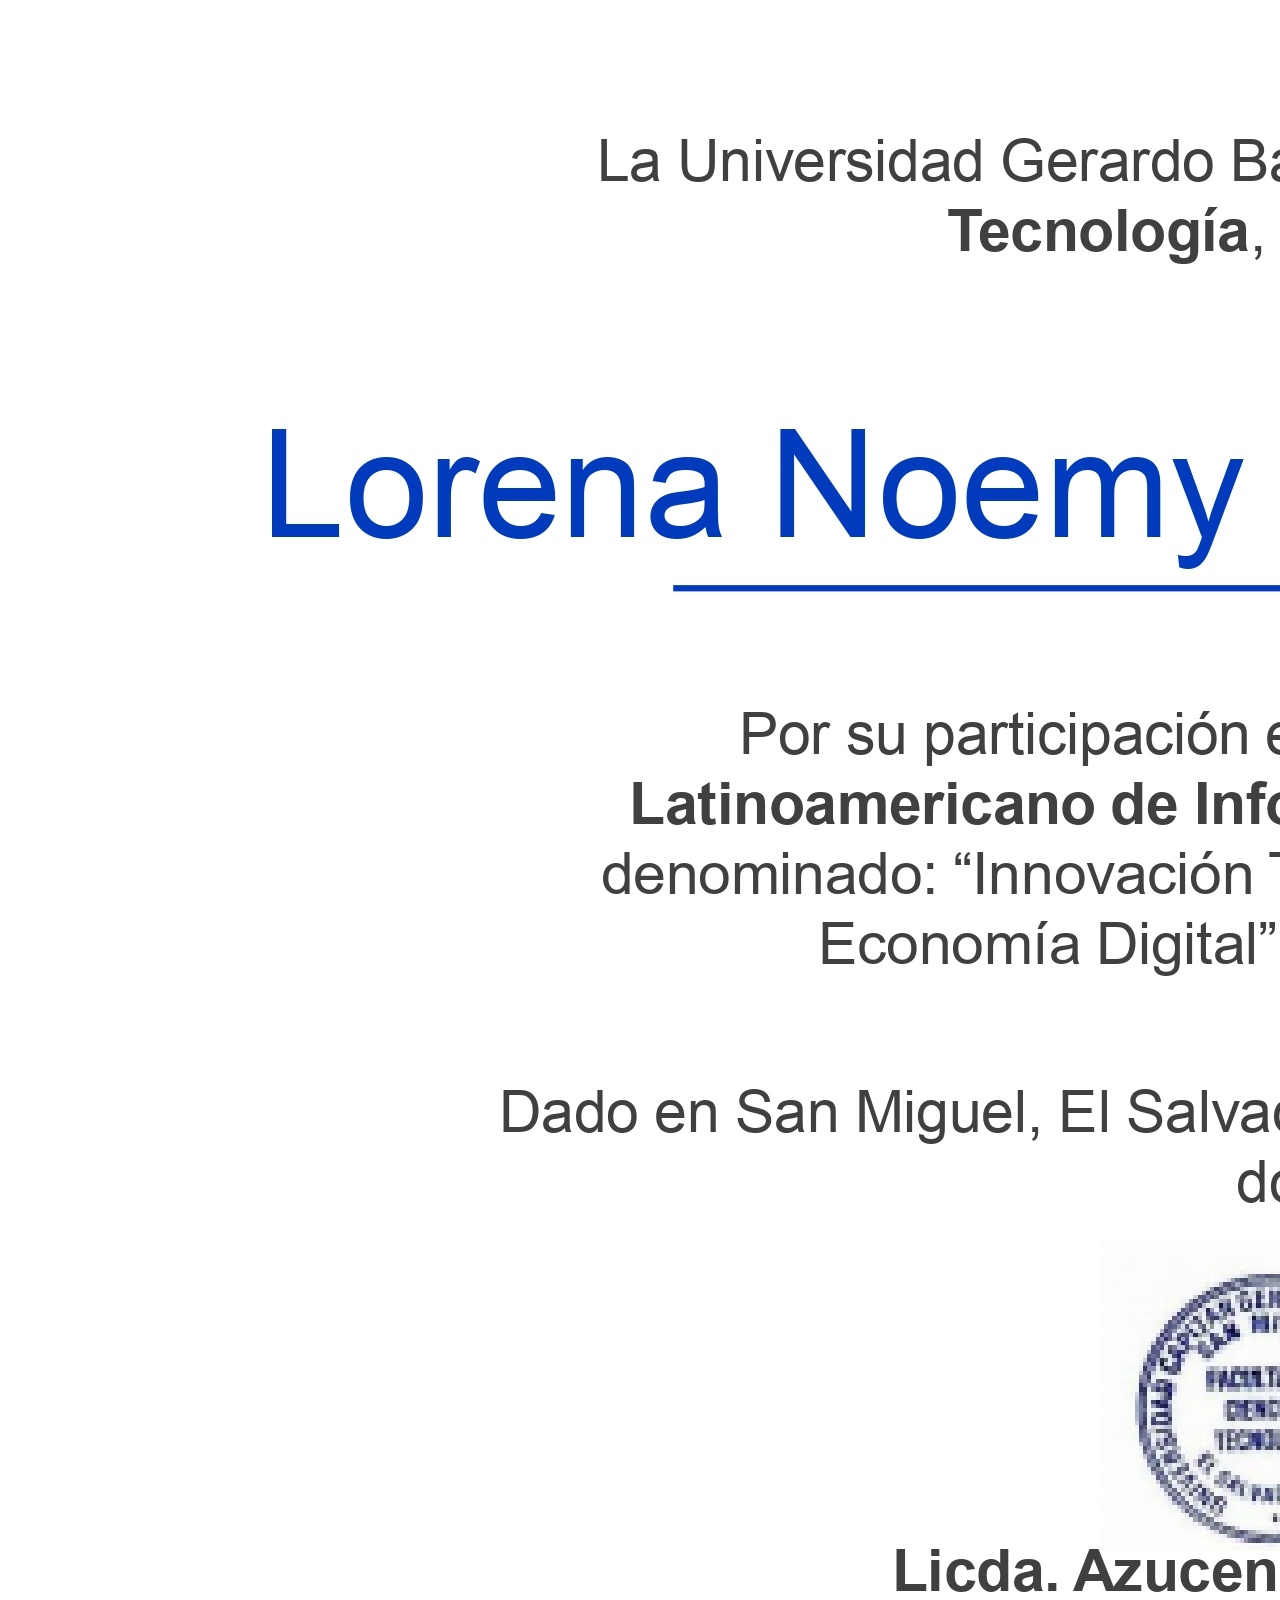
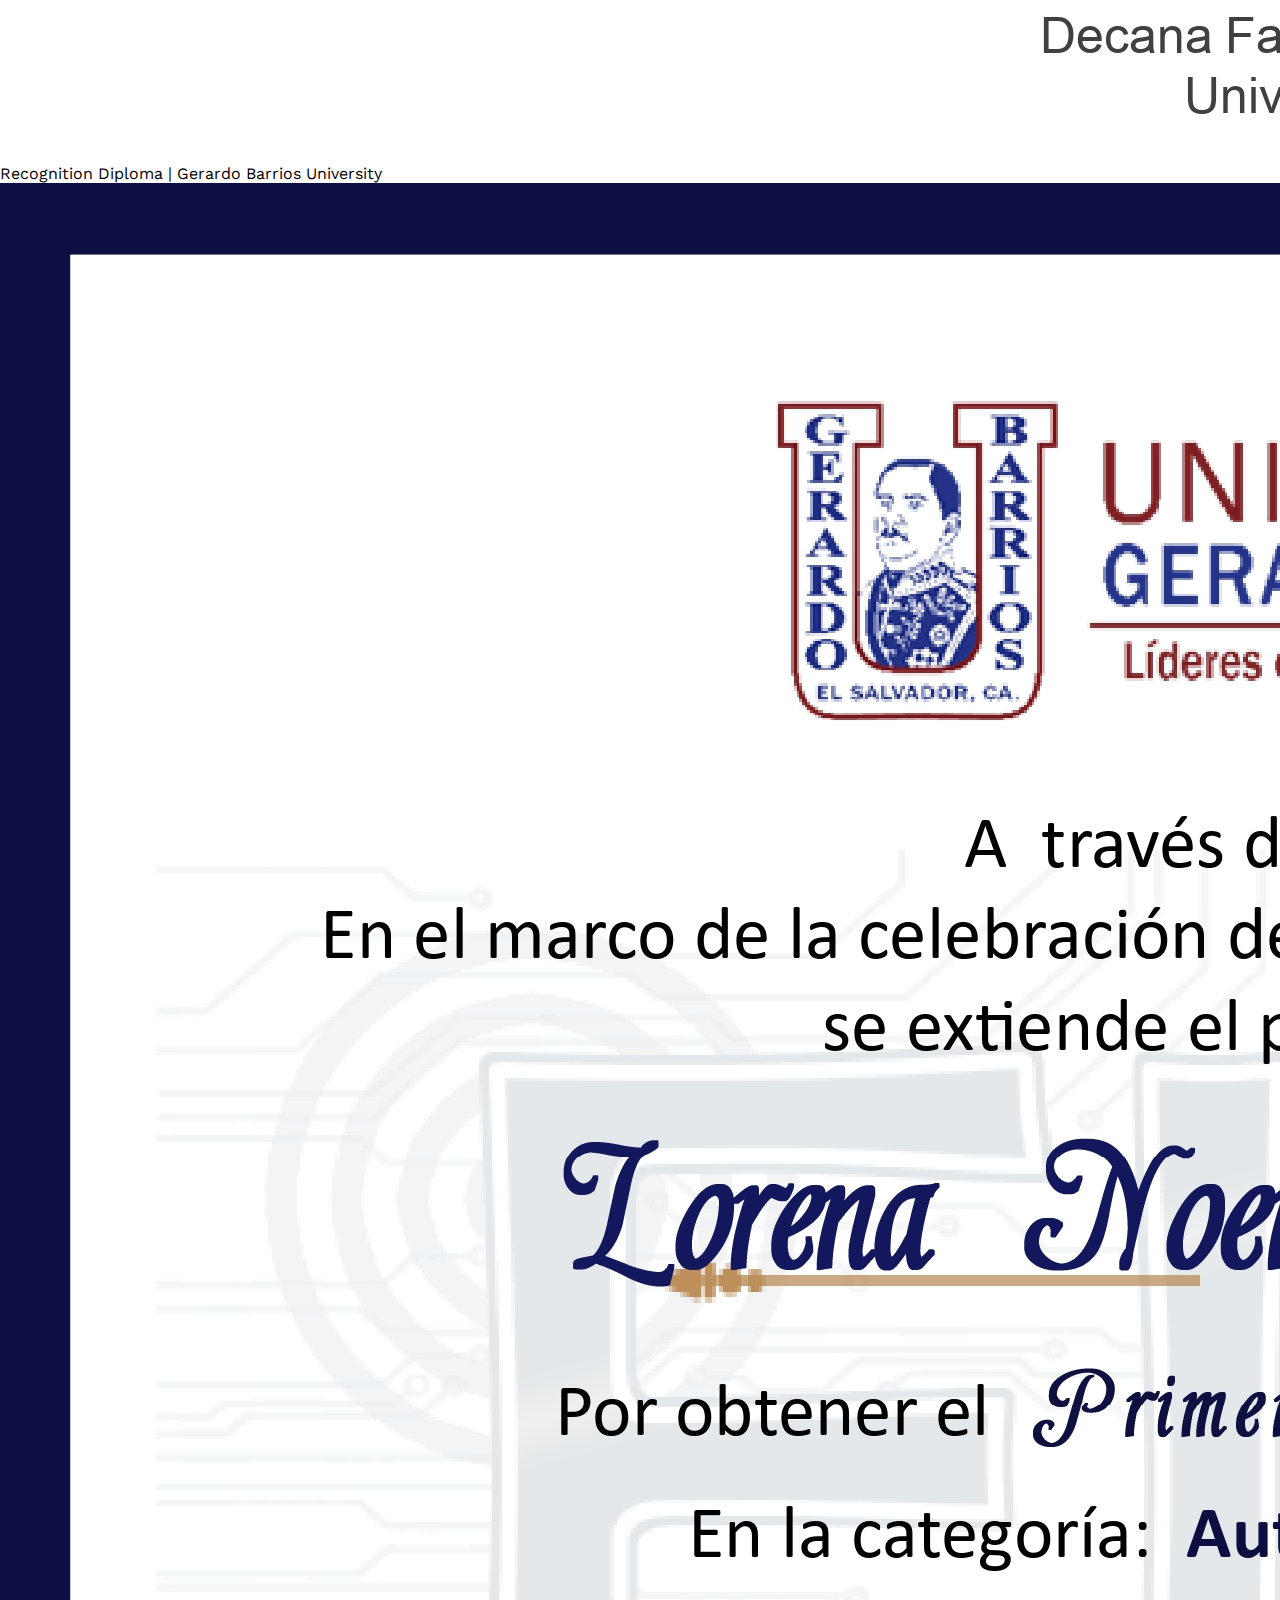
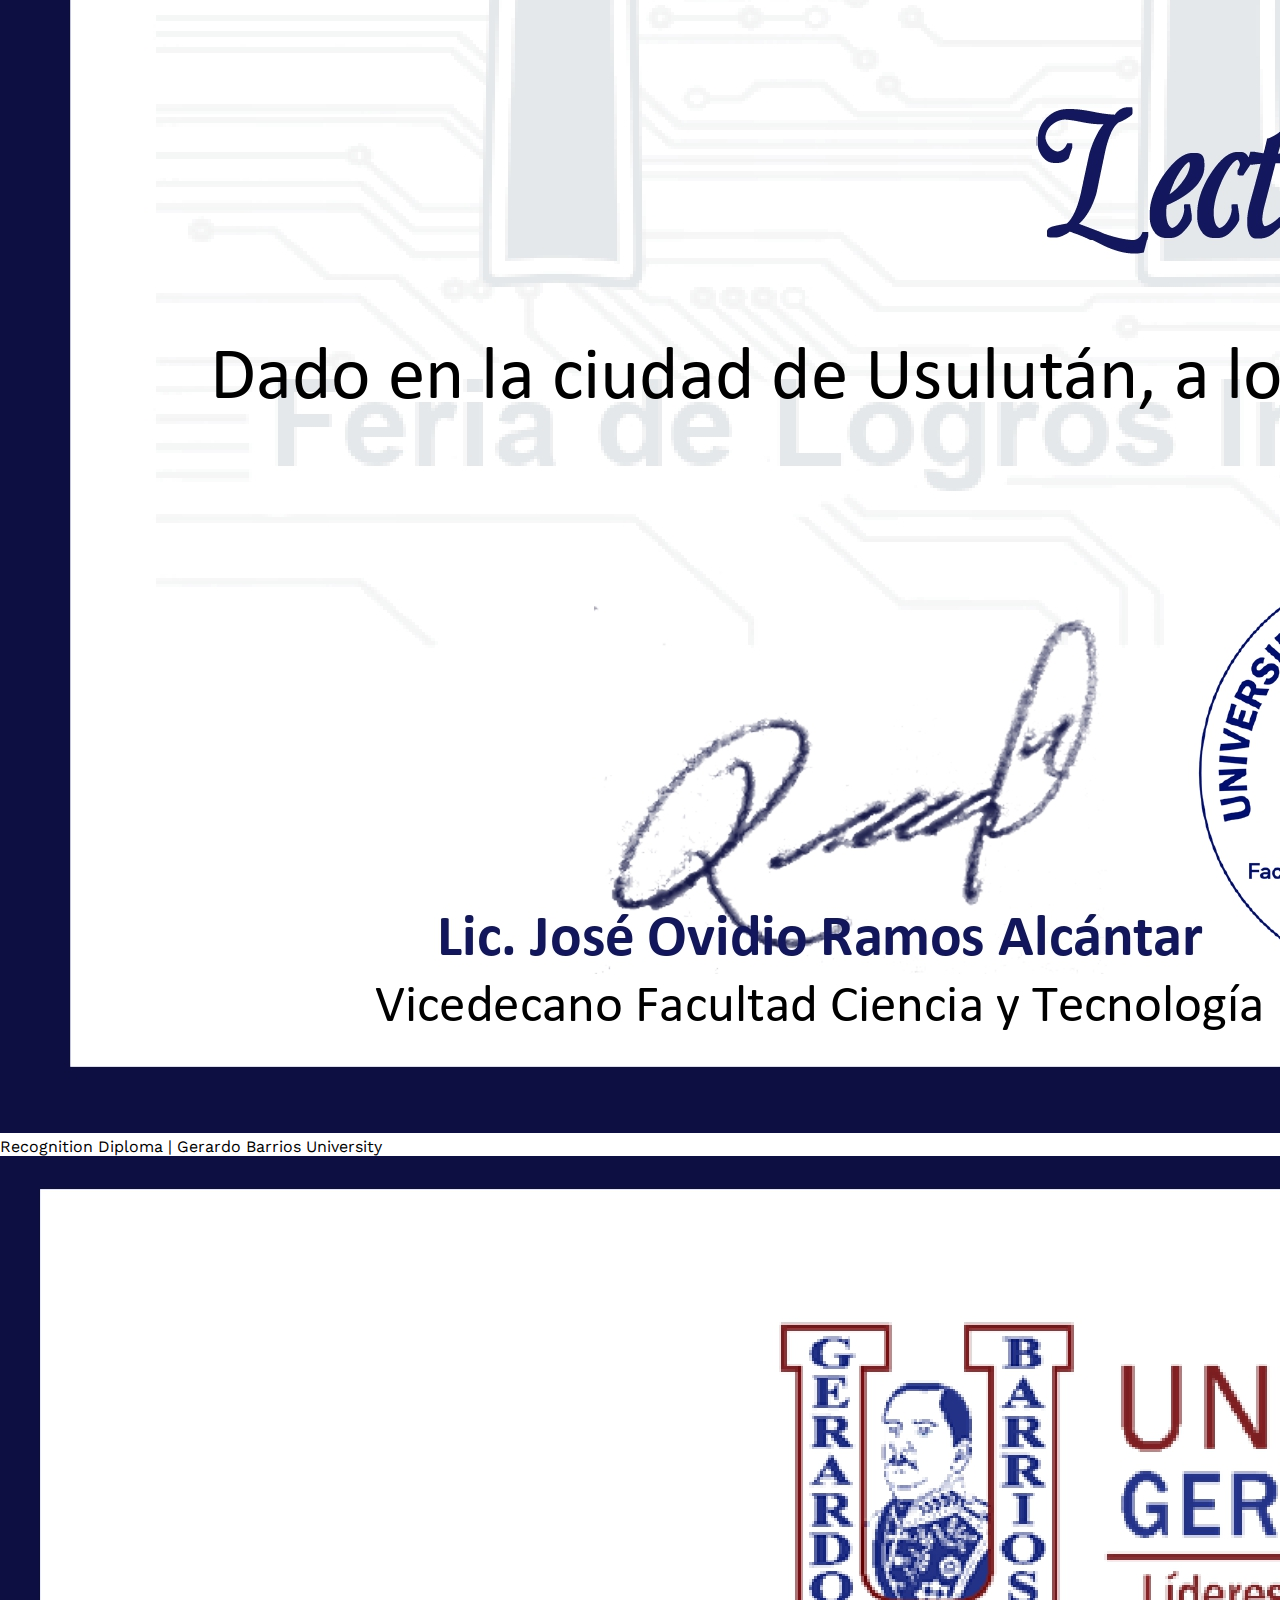
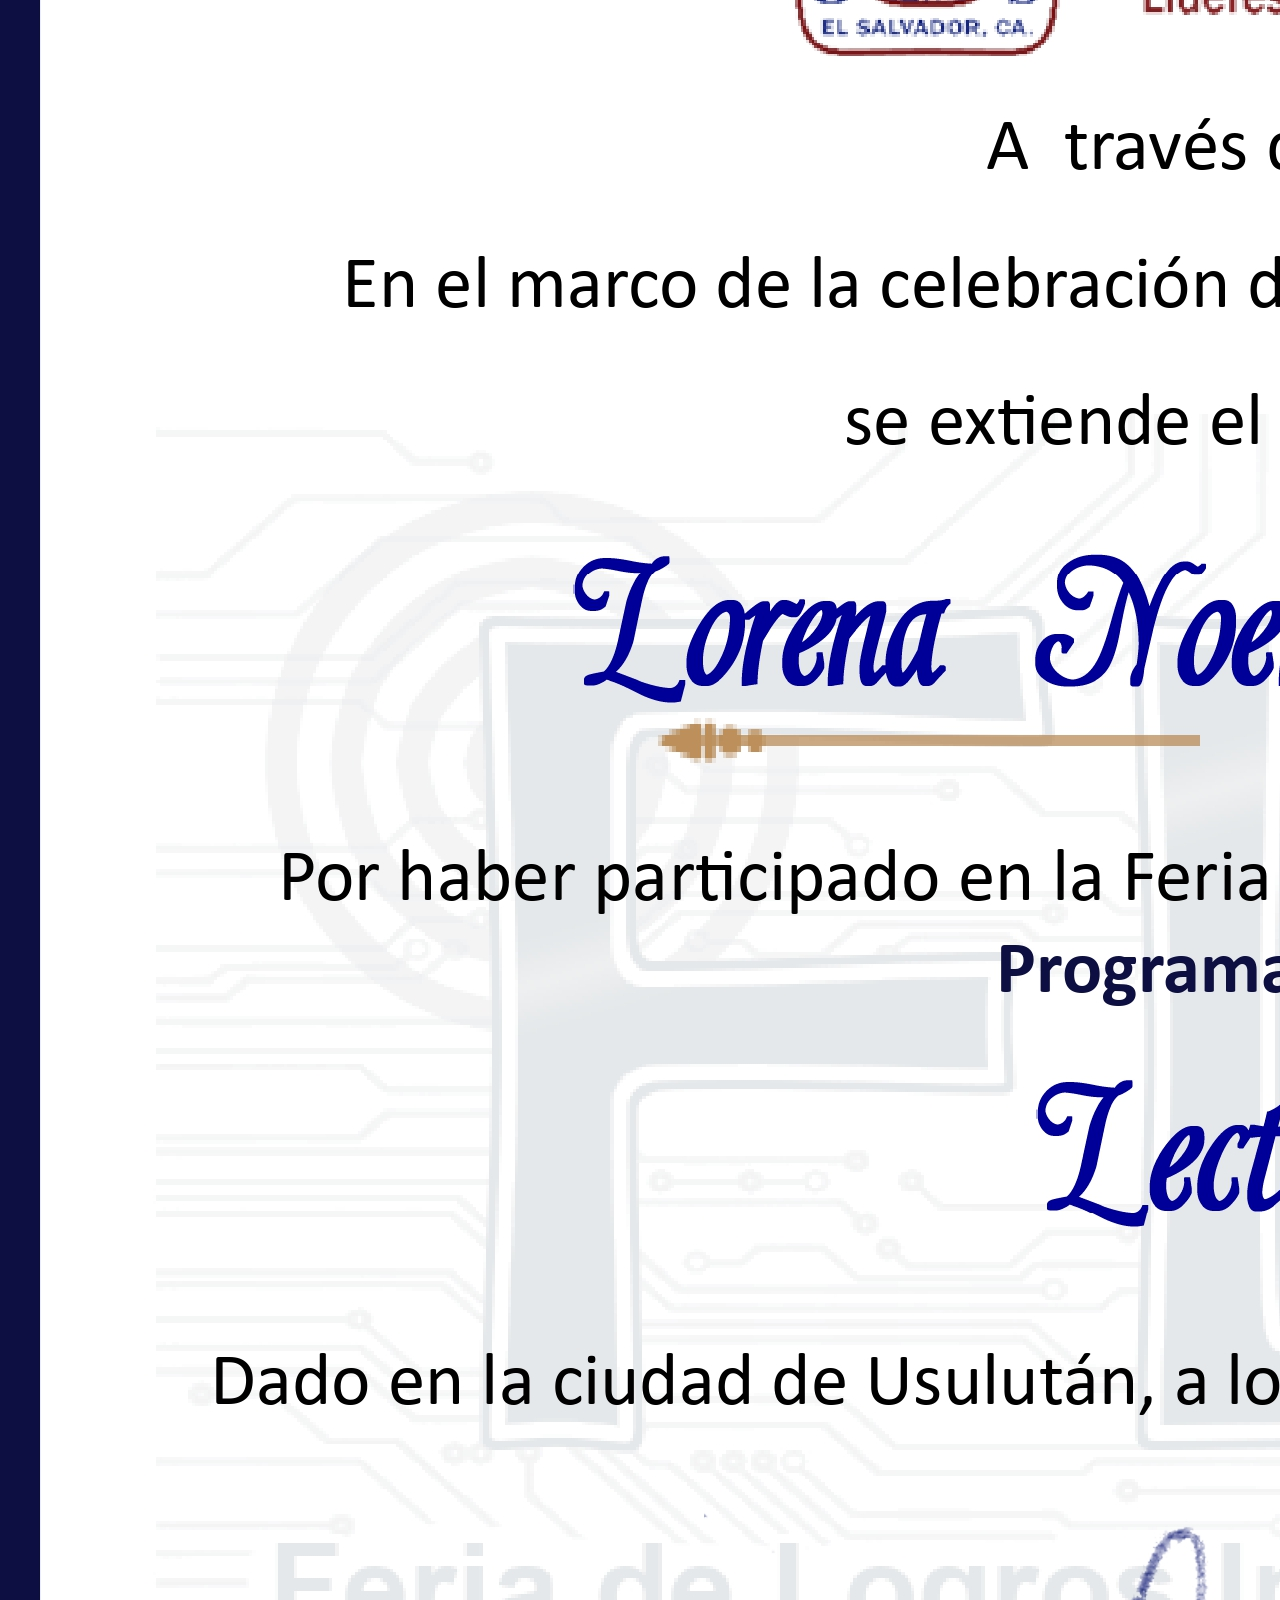
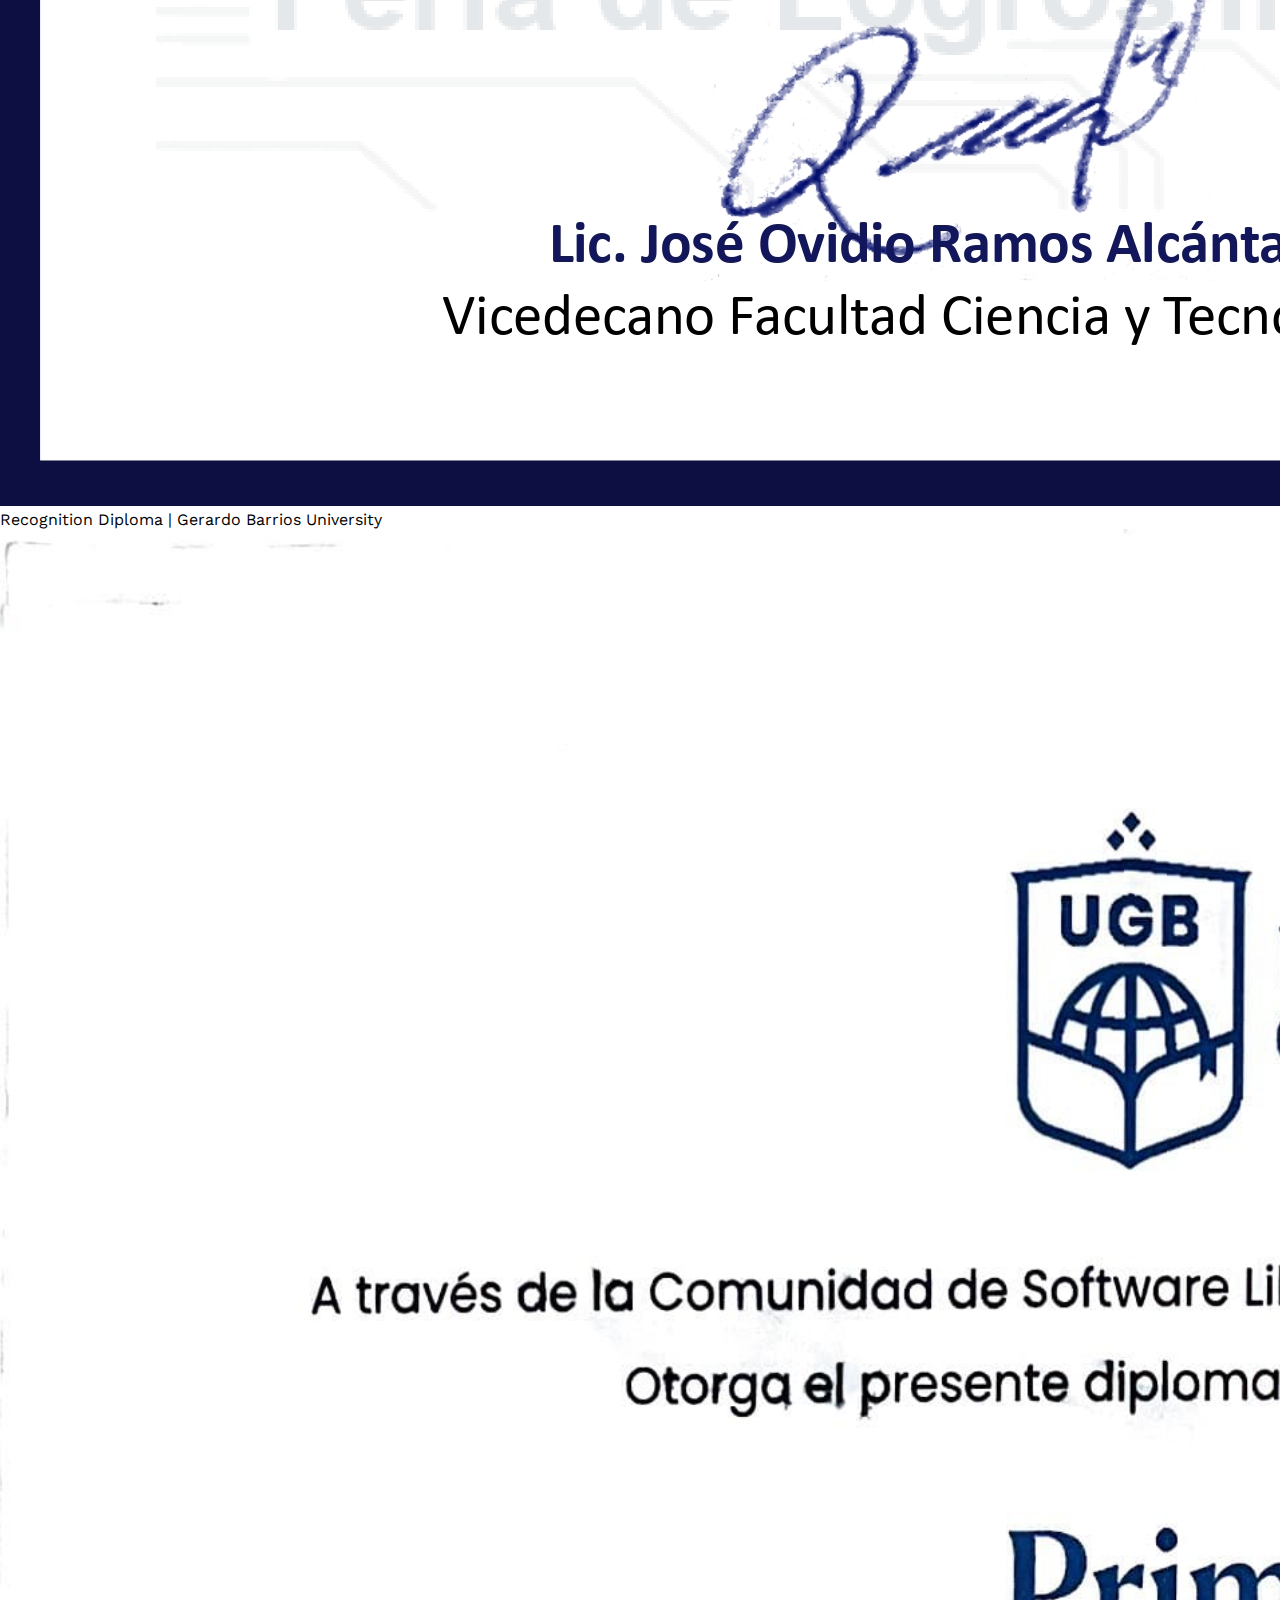
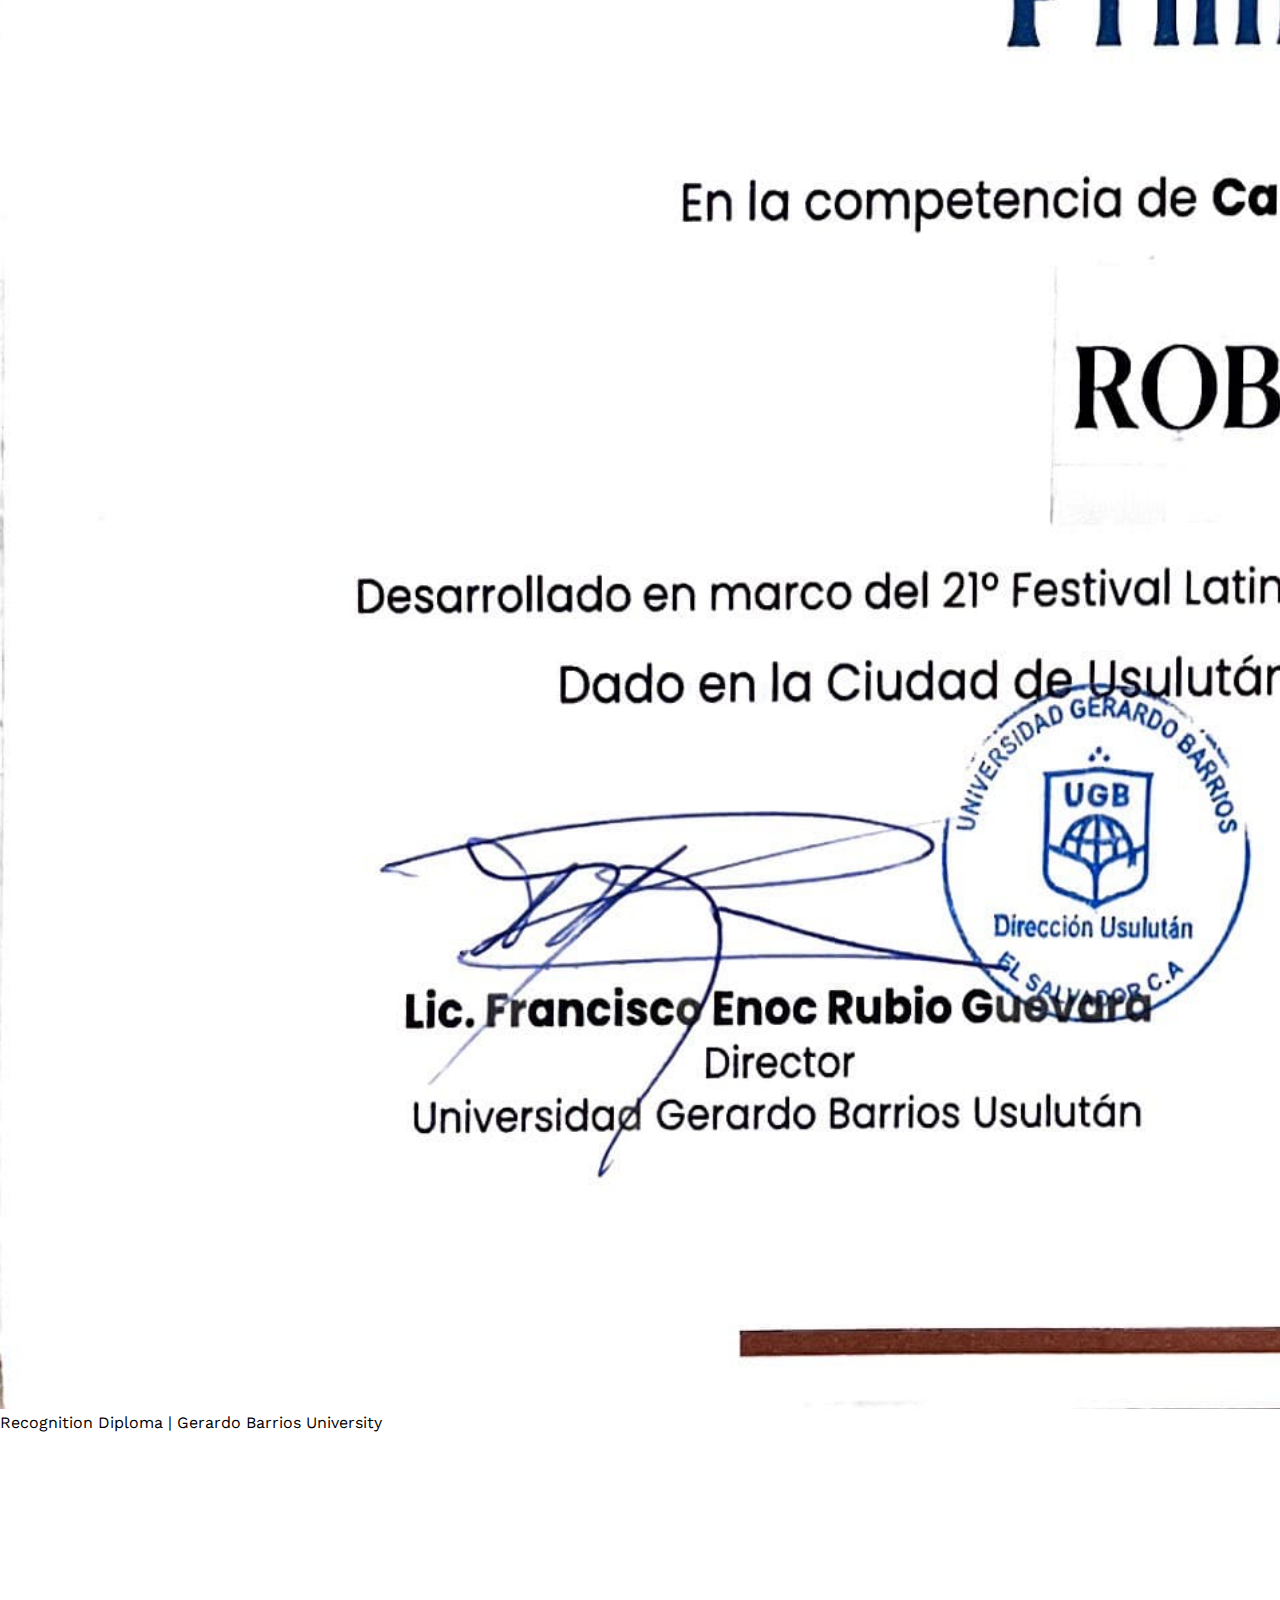
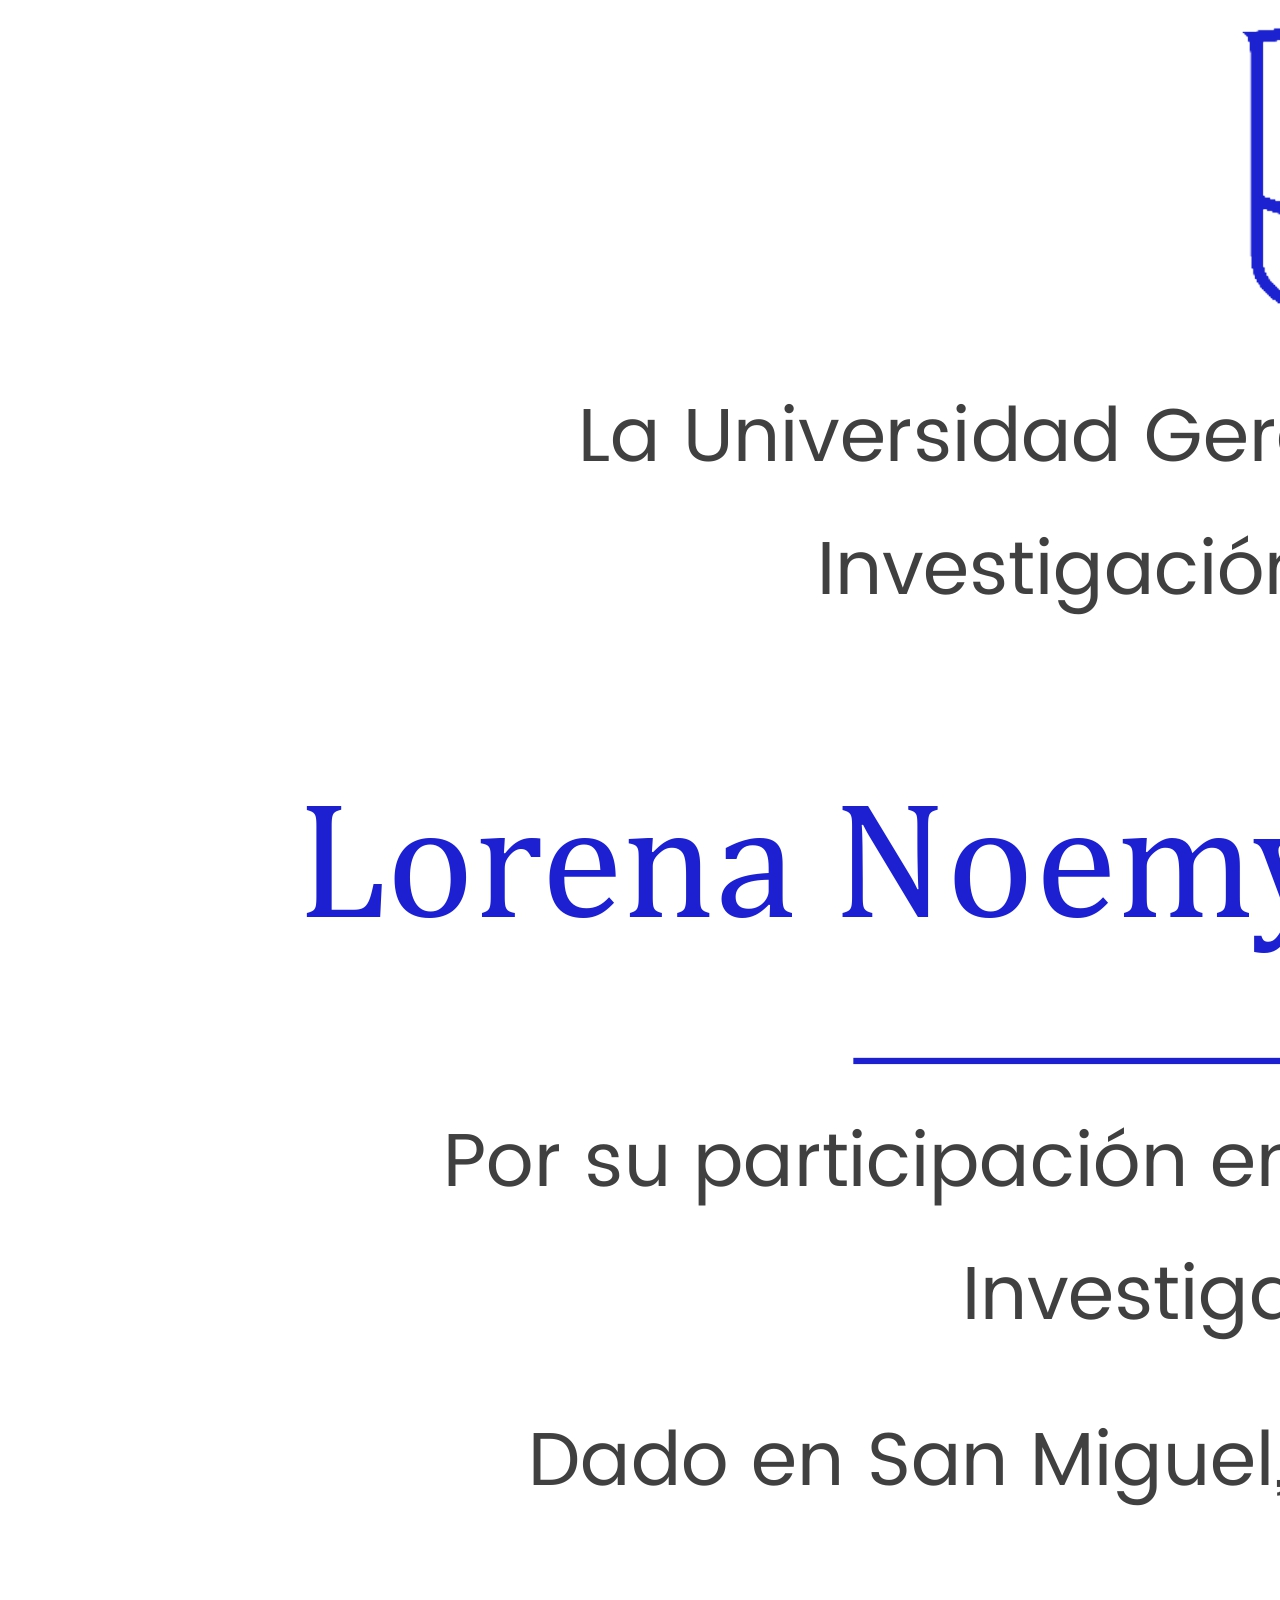
<file: index-en.html>
<!DOCTYPE html>
<html lang="en">
<head>
    <meta charset="UTF-8">
    <meta http-equiv="X-UA-Compatible" content="IE=edge">
    <meta name="viewport" content="width=device-width, initial-scale=1.0">
    <link rel="stylesheet" href="https://cdnjs.cloudflare.com/ajax/libs/font-awesome/6.7.2/css/all.min.css" integrity="sha512-Evv84Mr4kqVGRNSgIGL/F/aIDqQb7xQ2vcrdIwxfjThSH8CSR7PBEakCr51Ck+w+/U6swU2Im1vVX0SVk9ABhg==" crossorigin="anonymous" referrerpolicy="no-referrer" />
    <title>Lorena Bermudez | Portafolio</title>
    <link rel="icon" href="img/logo.png" type="image/png">
    <link rel="stylesheet" href="estilo.css">
    <link href="https://fonts.googleapis.com/css2?family=Great+Vibes&display=swap" rel="stylesheet">
    <link rel="stylesheet" href="https://cdnjs.cloudflare.com/ajax/libs/font-awesome/6.4.0/css/all.min.css">
</head>
<body>

<!-- Floating language button -->
<div class="language-selector">
  <button id="language-button">🌐</button>
  <div id="language-options" class="hidden">
      <button id="english-btn">English</button>
      <button id="spanish-btn">Español</button>
  </div>
</div>

<script>
  document.getElementById("language-button").addEventListener("click", () => {
    document.getElementById("language-options").classList.toggle("hidden");
  });

  function traducir(lang) {
    if(lang === "en") {
      window.location.href = "index-en.html";
    } else if(lang === "es") {
      window.location.href = "index.html";
    }
  }

  document.getElementById("english-btn").addEventListener("click", () => traducir("en"));
  document.getElementById("spanish-btn").addEventListener("click", () => traducir("es"));
</script>

<!-- Image Modal -->
<div id="modal" class="modal">
  <span class="close">&times;</span>
  <a class="prev">&#10094;</a>
  <a class="next">&#10095;</a>
  <div class="modal-content" id="modal-content"></div>
</div>  

<script>
  const languageButton = document.getElementById('language-button');
  const languageOptions = document.getElementById('language-options');
  const languageSelector = document.querySelector('.language-selector');

  languageButton.addEventListener('click', (e) => {
    e.stopPropagation();
    languageOptions.classList.toggle('show');
  });

  document.addEventListener('click', (e) => {
    if (!languageSelector.contains(e.target)) {
      languageOptions.classList.remove('show');
    }
  });
</script>

<!-- HEADER MENU -->
<div class="contenedor-header">
  <header>
    <div class="logo">
      <a href="#">
        <img src="img/logo.png" alt="Lorena's Logo">
      </a>
      <p class="logo-frase">Creativity moves the world</p>
    </div>            
    <nav id="nav">
      <ul>
        <li><a href="#inicio">HOME</a></li>
        <li><a href="#sobremi">ABOUT ME</a></li>
        <li><a href="#proyectos">PROJECTS</a></li>
        <li><a href="#formacion">ACADEMIC BACKGROUND</a></li>
         <li><a href="#testimonios">TESTIMONIALS</a></li>
        <li><a href="#contacto" onclick="seleccionar()">CONTACT</a></li>
      </ul>
    </nav>
    <div class="nav-responsive">
      <i class="fa-solid fa-bars"></i>
    </div>  
  </header>
</div>

<!-- HOME SECTION -->
<section id="inicio" class="inicio">
  <div class="contenido-banner">
    <div class="contenedor-img">
      <img src="img/perfil1.jpg" alt="">
    </div>
    <h1>LORENA BERMUDEZ</h1>
    <h2>Computer Systems and Network Engineering Student</h2>
    <div class="redes">
      <a href="https://www.linkedin.com/in/lorena-bermúdez-4b779b353" target="_blank" class="icono">
        <i class="fa-brands fa-linkedin-in"></i>
      </a>
      <a href="https://github.com/Noemy02" target="_blank" class="icono">
        <i class="fa-brands fa-github"></i>
      </a>
      <a href="mailto:lnoemybr@hotmail.com">
        <i class="fa-regular fa-envelope"></i> 
      </a>
    </div>
  </div>
</section>

<!-- ABOUT ME SECTION -->
<section id="sobremi" class="sobremi">
  <div class="contenido-seccion">
    <h2>About Me</h2>
    <p>
      <span>
        I'm Lorena Noemy Bermúdez Rodríguez, a student in Computer Systems and Network Engineering. I'm currently in training, strengthening my skills in programming, network administration, and web development. I'm known for being responsible, proactive, and deeply committed to continuously growing and contributing in the technology field.
      </span>
    </p>
    <a id="cv-link" href="CV-Lorena-Bermudez-Rodriguez-EN.pdf" download>
      <button>
        <span id="cv-text">Download CV</span> <i class="fa-solid fa-download"></i>
        <span class="overlay"></span>
      </button>
    </a>

    <h2 style="margin-top: 40px;">Skills</h2>
    <div class="habilidades">

      <!-- Figma -->
      <div class="habilidad">
        <div class="info">
          <i class="fa-brands fa-figma icono-figma"></i> Figma
          <span class="porcentaje">80%</span>
        </div>
        <div class="barra">
          <div class="progreso" style="width: 80%;"></div>
        </div>
      </div>

      <!-- HTML -->
      <div class="habilidad">
        <div class="info">
          <i class="fa-brands fa-html5 icono-html"></i> HTML
          <span class="porcentaje">70%</span>
        </div>
        <div class="barra">
          <div class="progreso" style="width: 70%;"></div>
        </div>
      </div>

      <!-- JavaScript -->
      <div class="habilidad">
        <div class="info">
          <i class="fa-brands fa-js icono-js"></i> JavaScript
          <span class="porcentaje">55%</span>
        </div>
        <div class="barra">
          <div class="progreso" style="width: 55%;"></div>
        </div>
      </div>

      <!-- CSS -->
      <div class="habilidad">
        <div class="info">
          <i class="fa-brands fa-css3-alt icono-css"></i> CSS
          <span class="porcentaje">70%</span>
        </div>
        <div class="barra">
          <div class="progreso" style="width: 70%;"></div>
        </div>
      </div>

    </div>
  </div>
</section>
<div class="separador"></div>
<!-- SECTION OF INTEREST -->
<section id="intereses" class="intereses">
  <div class="contenido-seccion">
    <h2>Interest</h2>
    <div class="lista-intereses">
      <div class="interes">
        <i class="fa-solid fa-code"></i>
        <p>Web Development</p>
      </div>
      <div class="interes">
      <i class="fa-solid fa-microchip"></i>
      <p>Electronics</p>
      </div>
      <div class="interes">
        <i class="fa-solid fa-network-wired"></i>
        <p>Networks and Security</p>
      </div>
      <div class="interes">
        <i class="fa-solid fa-paint-brush"></i>
        <p>Desing</p>
      </div>
      <div class="interes">
        <i class="fa-solid fa-language"></i>
        <p>Learn new languages</p>
      </div>
      <div class="interes">
        <i class="fa-solid fa-book"></i>
        <p>Reading</p>
      </div>
    </div>
  </div>
</section>
   <div class="separador"></div>
   <!-- PROJECTS SECTION -->
<section class="proyectos" id="proyectos">
  <div class="contenido-seccion">
    <h2>Projects</h2>
    <div class="galeria-proyectos">
      
      <!-- Project 1 -->
      <div class="proyecto">
        <img src="img/huellitas1.png" alt="Huellitas Urbanas" data-title="Huellitas Urbanas">
        <div class="info-proyecto">
          <h3><strong>Huellitas Urbanas</strong></h3>
          <p><strong>Project Objective:</strong> Develop a web application to facilitate comprehensive management of a pet shelter, enabling the registration, tracking, and adoption of animals, as well as the administration of resources and shelter staff.</p>
          <p><strong>General Description of the Work Process:</strong> The project was carried out in various stages: requirements analysis, user interface design, development of core features such as pet registration, adoption profiles, and an administrative panel.</p>
          <p><strong>Role and Responsibilities:</strong> I served as a database administrator, responsible for the logical and physical design of the database.</p>
          <p><strong>Technologies Used:</strong> HTML5, CSS3, JavaScript, PHP.</p>
          <p><strong>Repository:</strong> <a href="https://github.com/Noemy02/Huellitasurbanas.git" target="_blank">GitHub</a></p>
        </div>
      </div>

      <!-- Project 2 -->
      <div class="proyecto">
        <img src="img/couples1.png" alt="Couples Game" data-title="Couples Game">
        <div class="info-proyecto">
          <h3><strong>Couples Game</strong></h3>
          <p><strong>Project Objective:</strong> Develop an interactive desktop card-matching game aimed at offering a playful and dynamic experience using visual development technologies and object-oriented programming.</p>
          <p><strong>General Description of the Work Process:</strong> The game logic was implemented in C#, using Visual Basic 2019 for graphical interface design. Components such as Label, TableLayoutPanel, and Timer were used to represent cards, organize layout, and control game time.</p>
          <p><strong>Role and Responsibilities:</strong> I worked as a full-stack developer, leading both the user interface design and game logic implementation.</p>
          <p><strong>Technologies Used:</strong> C# (using Visual Basic 2019 as the development environment).</p>
          <p><strong>Repository:</strong> <a href="https://github.com/Noemy02/Couples_game.git" target="_blank">GitHub</a></p>
        </div>
      </div>

      <!-- Project 3 -->
      <div class="proyecto">
        <img src="img/boutique1.jpeg" alt="Boutique Escandalo" data-title="Boutique Escandalo">
        <div class="info-proyecto">
          <h3><strong>Boutique Escandalo</strong></h3>
          <p><strong>Project Objective:</strong> Develop a web system for managing products, users, and basic processes of a boutique, as part of an academic project focused on creating functional applications for small businesses.</p>
          <p><strong>General Description of the Work Process:</strong> The system development was structured in phases: requirements analysis, database design, user interface creation, and backend development using a Python framework (Flask or Django).</p>
          <p><strong>Role and Responsibilities:</strong> I served as the user interface designer, responsible for the visual design of the platform. I defined the navigation structure, color schemes, typography, and element layout to achieve an aesthetic and functional experience focused on usability and accessibility for the end user.</p>
          <p><strong>Technologies Used:</strong> HTML, CSS, and Python (Flask or Django).</p>
          <p><strong>Repository:</strong> <a href="https://github.com/Noemy02/Boutique-Escandalo.git" target="_blank">GitHub</a></p>
        </div>
      </div>

    </div> <!-- End of project gallery -->
  </div>
</section>
<div class="separador"></div>
<section class="formacion" id="formacion">
  <div class="contenido-seccion">
    <h2>Academic Background</h2> 
    <div class="filtros">
      <button class="btn-filtro activo" onclick="filtrarCertificados('todo', event)">All</button>
      <button class="btn-filtro" onclick="filtrarCertificados('diploma', event)">Diplomas</button>
      <button class="btn-filtro" onclick="filtrarCertificados('certificado', event)">Certificates</button>
    </div>
    <div class="galeria-certificados">
      <!-- Diplomas -->
      <div class="certificado-item diploma" onclick="abrirModal(this)">
        <img src="img/diploma1.jpg" alt="Diploma">
        <p>Recognition Diploma | Gerardo Barrios University</p>
      </div>
      <div class="certificado-item diploma" onclick="abrirModal(this)">
        <img src="img/diploma2.jpg" alt="Diploma">
        <p>Recognition Diploma | Gerardo Barrios University</p>
      </div>
      <div class="certificado-item diploma" onclick="abrirModal(this)">
        <img src="img/diploma3.jpg" alt="Diploma">
        <p>Recognition Diploma | Gerardo Barrios University</p>
      </div>
      <div class="certificado-item diploma" onclick="abrirModal(this)">
        <img src="img/diploma4.jpg" alt="Diploma">
        <p>Recognition Diploma | Gerardo Barrios University</p>
      </div>
      <div class="certificado-item diploma" onclick="abrirModal(this)">
        <img src="img/diploma5.jpg" alt="Diploma">
        <p>Recognition Diploma | Gerardo Barrios University</p>
      </div>

      <!-- Certificados -->
      <div class="certificado-item certificado" onclick="abrirModal(this)">
        <img src="img/certificado1.jpg" alt="Certificate">
        <p>Canva | Graphic Design Fundamentals</p>
      </div>
      <div class="certificado-item certificado" onclick="abrirModal(this)">
        <img src="img/certificado2.jpg" alt="Certificate">
        <p>Canva | Marketing with Canva</p>
      </div>
    </div>
  </div>

  <!-- Modal -->
  <div id="modalCertificado" class="modal">
    <span class="cerrar" onclick="cerrarModal()">&times;</span>
    <img class="modal-contenido" id="imgModal">
  </div>
</section>
<div class="separador"></div>
<!-- TESTIMONIALS SECTION -->
<section id="testimonios">
  <h2>Testimonials</h2>
  <div class="testimonios-container">
    <div class="testimonio">
      <a href="testimonio_lic_torres.pdf" target="_blank" class="btn-descarga">View testimonial</a>
      <p>"Lic. Master Oscar Roberto Torres Rodríguez"</p>
    </div>

    <div class="testimonio">
      <a href="Carta-de-recomendacion-academica Lorena.pdf" target="_blank" class="btn-descarga">View testimonial</a>
      <p>"Eng. Alcir Gustavo Quintanilla Rodríguez"</p>
    </div>
      <div class="testimonio">
      <a href="Carta Lorena.pdf" target="_blank" class="btn-descarga">View testimonial</a>
      <p>"Lic. Master. Herbet René Cordero Henríquez"</p>
    </div>

      <div class="testimonio">
      <a href="Santos Matilde.pdf" target="_blank" class="btn-descarga">View testimonial</a>
      <p>"Lic. Santos Matilde Medina Palacios"</p>
    </div>

  </div>
</section>
<div class="separador"></div>
<!-- CONTACT SECTION -->
<section class="contacto" id="contacto">
  <div class="contenido-contacto">
    <h2>Contact</h2>
    <form id="formulario-contacto" action="https://formspree.io/f/mgvyogrn" method="POST">
      <div class="input-group">
        <p>Do you have any questions? Don't hesitate to contact me. I'll be happy to help you.</p>
        <p></p>
        <label for="nombre">Name</label>
        <input type="text" id="nombre" name="nombre" required />
      </div>

      <div class="input-group">
        <label for="email">Email</label>
        <input type="email" id="email" name="email" required />
      </div>

      <div class="input-group">
        <label for="mensaje">Message</label>
        <textarea id="mensaje" name="mensaje" rows="5" required></textarea>
      </div>

      <!-- Anti-bot -->
      <input type="text" name="_gotcha" style="display:none" />

      <button type="submit">Send Message</button>
    </form>

    <p id="mensaje-exito" style="display:none; color: green; text-align:center; margin-top:1rem;">
      Message sent successfully!
    </p>
    <p id="mensaje-error" style="display:none; color: red; text-align:center; margin-top:1rem;">
      There was an error sending the message. Please try again.
    </p>
  </div>
</section>

<script>
  const form = document.getElementById("formulario-contacto");
  const mensajeExito = document.getElementById("mensaje-exito");
  const mensajeError = document.getElementById("mensaje-error");

  form.addEventListener("submit", async (e) => {
    e.preventDefault();

    mensajeExito.style.display = "none";
    mensajeError.style.display = "none";

    const formData = new FormData(form);

    try {
      const response = await fetch(form.action, {
        method: "POST",
        body: formData,
        headers: { Accept: "application/json" },
      });

      if (response.ok) {
        mensajeExito.style.display = "block";
        form.reset();
      } else {
        mensajeError.style.display = "block";
      }
    } catch (error) {
      mensajeError.style.display = "block";
    }
  });
</script>

<!-- FOOTER -->
<footer>
  <a href="#inicio" class="arriba">
    <i class="fa-solid fa-angles-up"></i>
  </a>
  <div class="redes">
    <a href="https://www.linkedin.com/in/lorena-bermúdez-4b779b353" target="_blank" class="icono">
      <i class="fa-brands fa-linkedin-in"></i>
    </a>
    <a href="https://github.com/Noemy02" target="_blank" class="icono">
      <i class="fa-brands fa-github"></i>
    </a>
  </div>
  <p>&copy; 2025 Lorena Noemy Bermúdez Rodríguez. All rights reserved.</p>
</footer>

<script src="script.js"></script>
</body>
</html>
</file>
<file: estilo.css>
@import url('https://fonts.googleapis.com/css2?family=Work+Sans:ital,wght@0,100..900;1,100..900&display=swap');

*{
    box-sizing: border-box;
    font-family: 'Work Sans';
    margin: 0;
    padding: 0;

}
html{
    scroll-behavior: smooth;
}
/*menu*/
.contenedor-header{
    background: #e5e7eb;
    position: fixed;
    width: 100%;
    top: 0%;
    left: 0%;
    z-index: 99;
}
.contenedor-header header{
    max-width: 1100px;
    margin: auto;
    display: flex;
    justify-content: space-between;
    align-items: center;
    padding: 15px 20px;
}
.logo img {
    height: 40px; /* Ajusta el tamaño del logo */
    width: auto;
}
.contenedor-header header ul{
    display: flex;
    list-style: none;
}
.contenedor-header header nav ul li a{
    text-align: none;
    color: #000000;
    margin: 0 15px;
    padding: 3px;
    transition: .5s;
    text-decoration: none;
}
.contenedor-header header nav ul li a:hover{
    color: #1cb698;
}
.nav-responsive{
    background-color: #1cb698;
    color: #252323;
    padding: 5px 10px;
    border-radius: 5px;
    cursor: pointer;
    display: none;
}
/*SECCION I N I C I O */
.inicio{
    background: linear-gradient(to top, rgba(30,35,38,.8), rgba(30,35,38,1)),
    url(img/fondo.jpg);
    background-size: auto;
    background-position: left;
    height: 100vh;
    color: #fff;
    display: flex;
    align-items: center;
}
.inicio .contenido-banner{
    padding: 20px;
    background-color: #1e2326;
    max-width: 300px;
    margin: auto;
    text-align: center;
    border-radius: 40px;
}
.inicio .contenido-banner img{
    margin-top: 40px;
    border: 10px solid #1CB698;
    display: block;
    width: 70%;
    margin: auto;
    border-radius: 100%;
}
.inicio .contenido-banner h1{
    margin-top: 40px;
    font-size: 42px;
    font-family: 'Righteous';
}
.inicio .contenido-banner h2{
    font-size: 15px;
    font-weight: normal;
}
.inicio .contenido-banner .redes a{
    color: #fff;
    display: inline-block;
    text-decoration: none;
    border: 1px solid #fff;
    border-radius: 100%;
    width: 42px;
    height: 42px;
    line-height: 42px;
    margin: 40px 5px;
    font-size: 20px;
    transition: .3s;
}
.inicio .contenido-banner .redes a:hover{
    background-color: #1CB698;
}
.sobremi{
    background-color: #1CB698;
    color: #ffffff;
    padding: 50px 20px;
}
.sobremi .contenido-seccion{
    max-width: 1100px;
    margin: auto;
}
.sobremi h2{
    font-size: 48px;
    font-family: 'Righteous';
    text-align: center;
    padding: 20px 0;

}
.sobremi .contenido-seccion p{
    font: 18px;
    line-height: 22px;
    margin-bottom: 20px;
}
.sobremi .contenido-seccion p span{
    color: #ffffff;
    font-weight: bold;
}
.sobremi .fila{
    display: flex;
}
.sobremi .fila .col
{
    width: 50%;
}
.sobremi .fila .col h3{
    font-size: 28px;
    font-family: 'Righteous';
    margin-bottom: 25px;
}
.sobremi .fila .col ul{
    list-style: none;
}
.sobremi .fila .col ul li{
    margin: 12px 0;
}
.sobremi .fila .col ul li strong{
    display: inline-block;
    color: #ffffff;
    width: 130px;
}
.sobremi .fila .col ul li span{
    background-color: #ffffff;
    padding: 3px;
    font-weight: bold;
    border-radius: 5px;
}
.sobremi button{
    cursor: pointer;
    background-color: transparent;
    border: 2px solid #ffffff;
    width: fit-content;
    margin: 20px auto;
    padding: 10px 22px;
    font-size: 16px;
    color: #ffffff;
    position: relative;
    z-index: 10;
}
.sobremi button .overlay{
    position: absolute;
    top: 0;
    left: 0;
    width: 0;
    height: 100%;
    background-color: #4a98f1;
    z-index: -1;
    transition: 1s;
}
.sobremi button:hover .overlay{
    width: 100%;
}
footer{
    background-color: #e5e7eb;
    color: #fff;
    padding: 50px 0 30px 0;
    text-align: center;
    position: relative;
    width: 100%;
}
footer .redes{
    margin-bottom: 20px;
}
footer .redes a{
    color: #1CB698;
    display: inline-block;
    text-decoration: none;
    border: 1px solid #000000;
    border-radius: 100%;
    width: 42px;
    height: 42px;
    line-height: 42px;
    margin: 40px 5px;
    font-size: 20px;
    transition: .3s;
}
footer .arriba{
    display: block;
    width: 50px;
    height: 50px;
    background-color: #4a98f1;
    color: #fff;
    position: absolute;
    left: 50%;
    transform: translateX(-50%);
    top: -25px;
    border-radius: 50%;
    line-height: 50px;
    font-size: 18px;
}
footer p {
    font-size: 14px;
    color: #000000;
    text-align: center;
    margin-top: 20px;
    opacity: 0.8;
}

/* SECCION RESPONSIVE */
@media screen and (max-width:980px){
    nav{
        display: none;
    }
    .nav-responsive{
        display: block;
    }
    nav.responsive{
        display: block;
        position: absolute;
        right: 0;
        top: 75px;
        background-color: #252A2E;
        width: 180px;
    }
    nav.responsive ul{
        display: block !important;
    }
    nav.responsive ul li{
        border-bottom: 1px solid #fff;
        padding: 10px 0;
    }
}
@media screen and (max-width:700px){
    .sobremi .fila{
        display: block;
    }
    .sobremi .fila .col{
        width: fit-content;
    }
}
</file>
